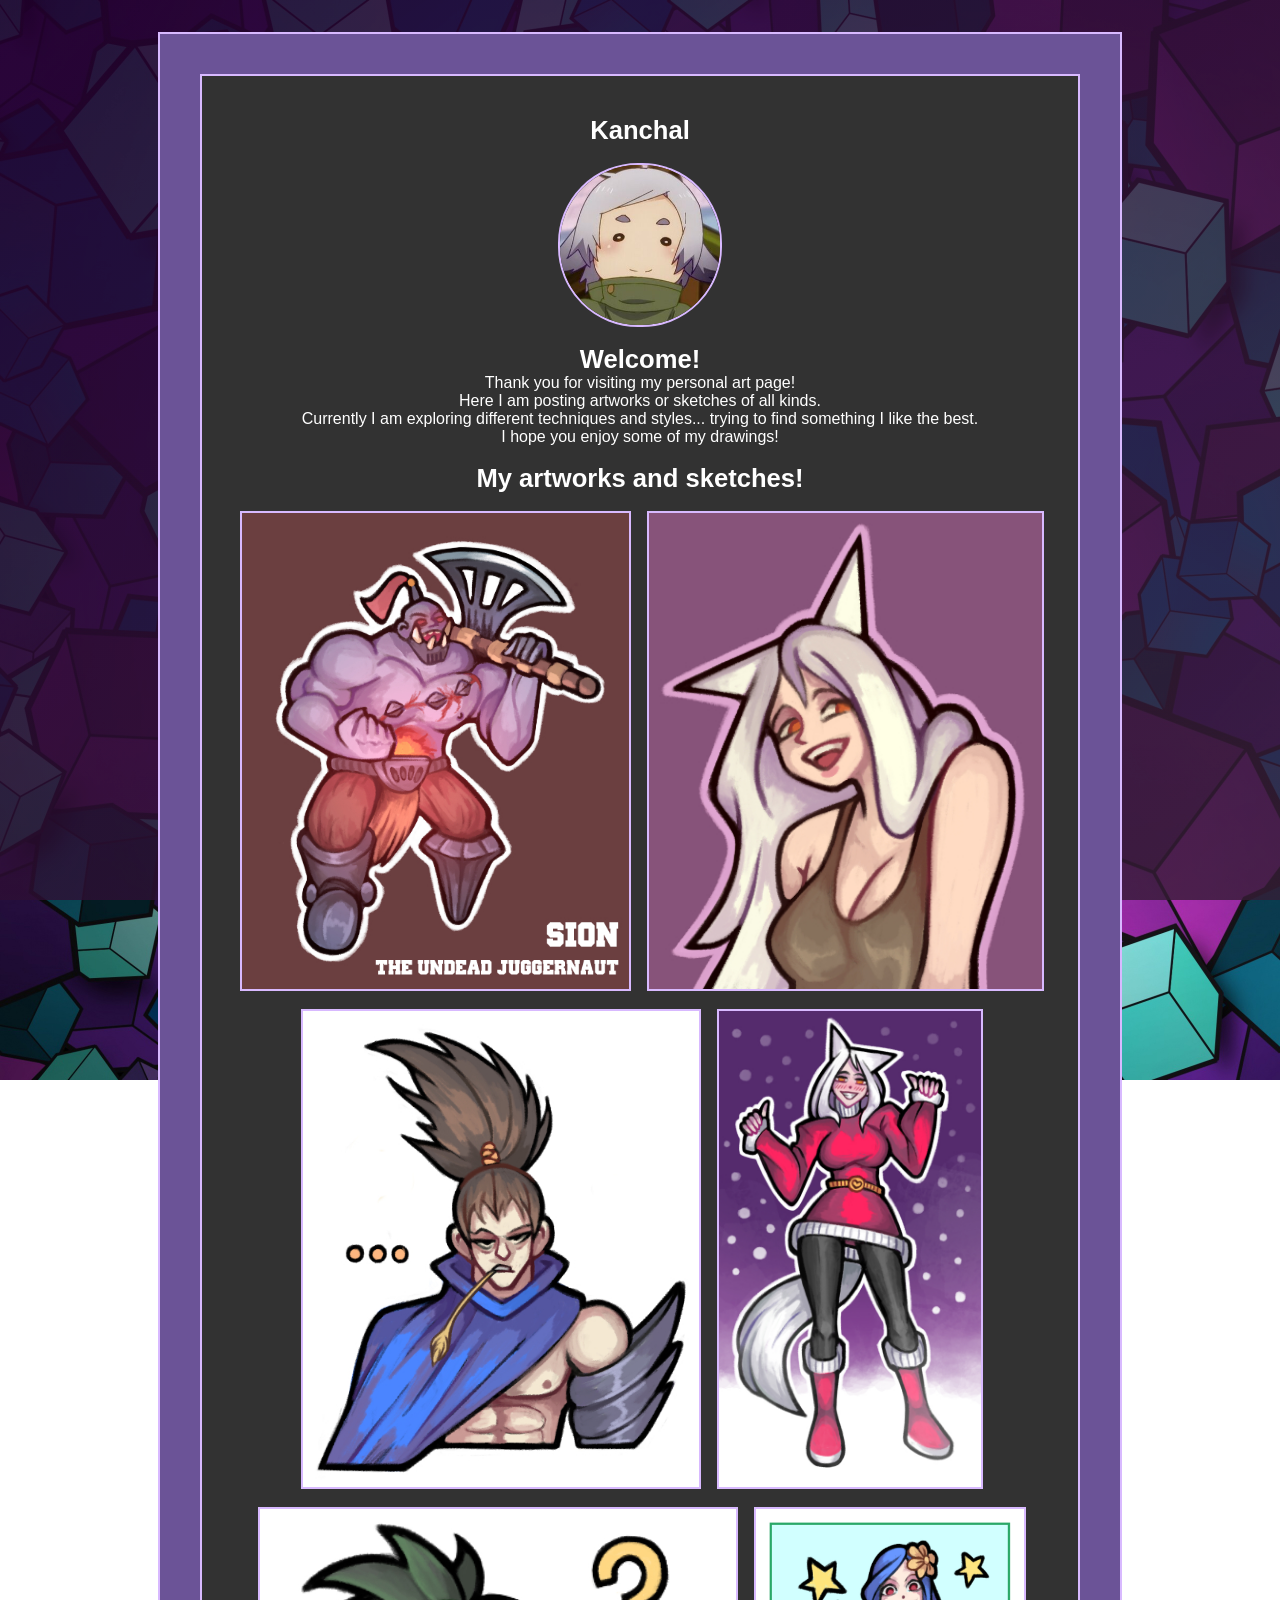
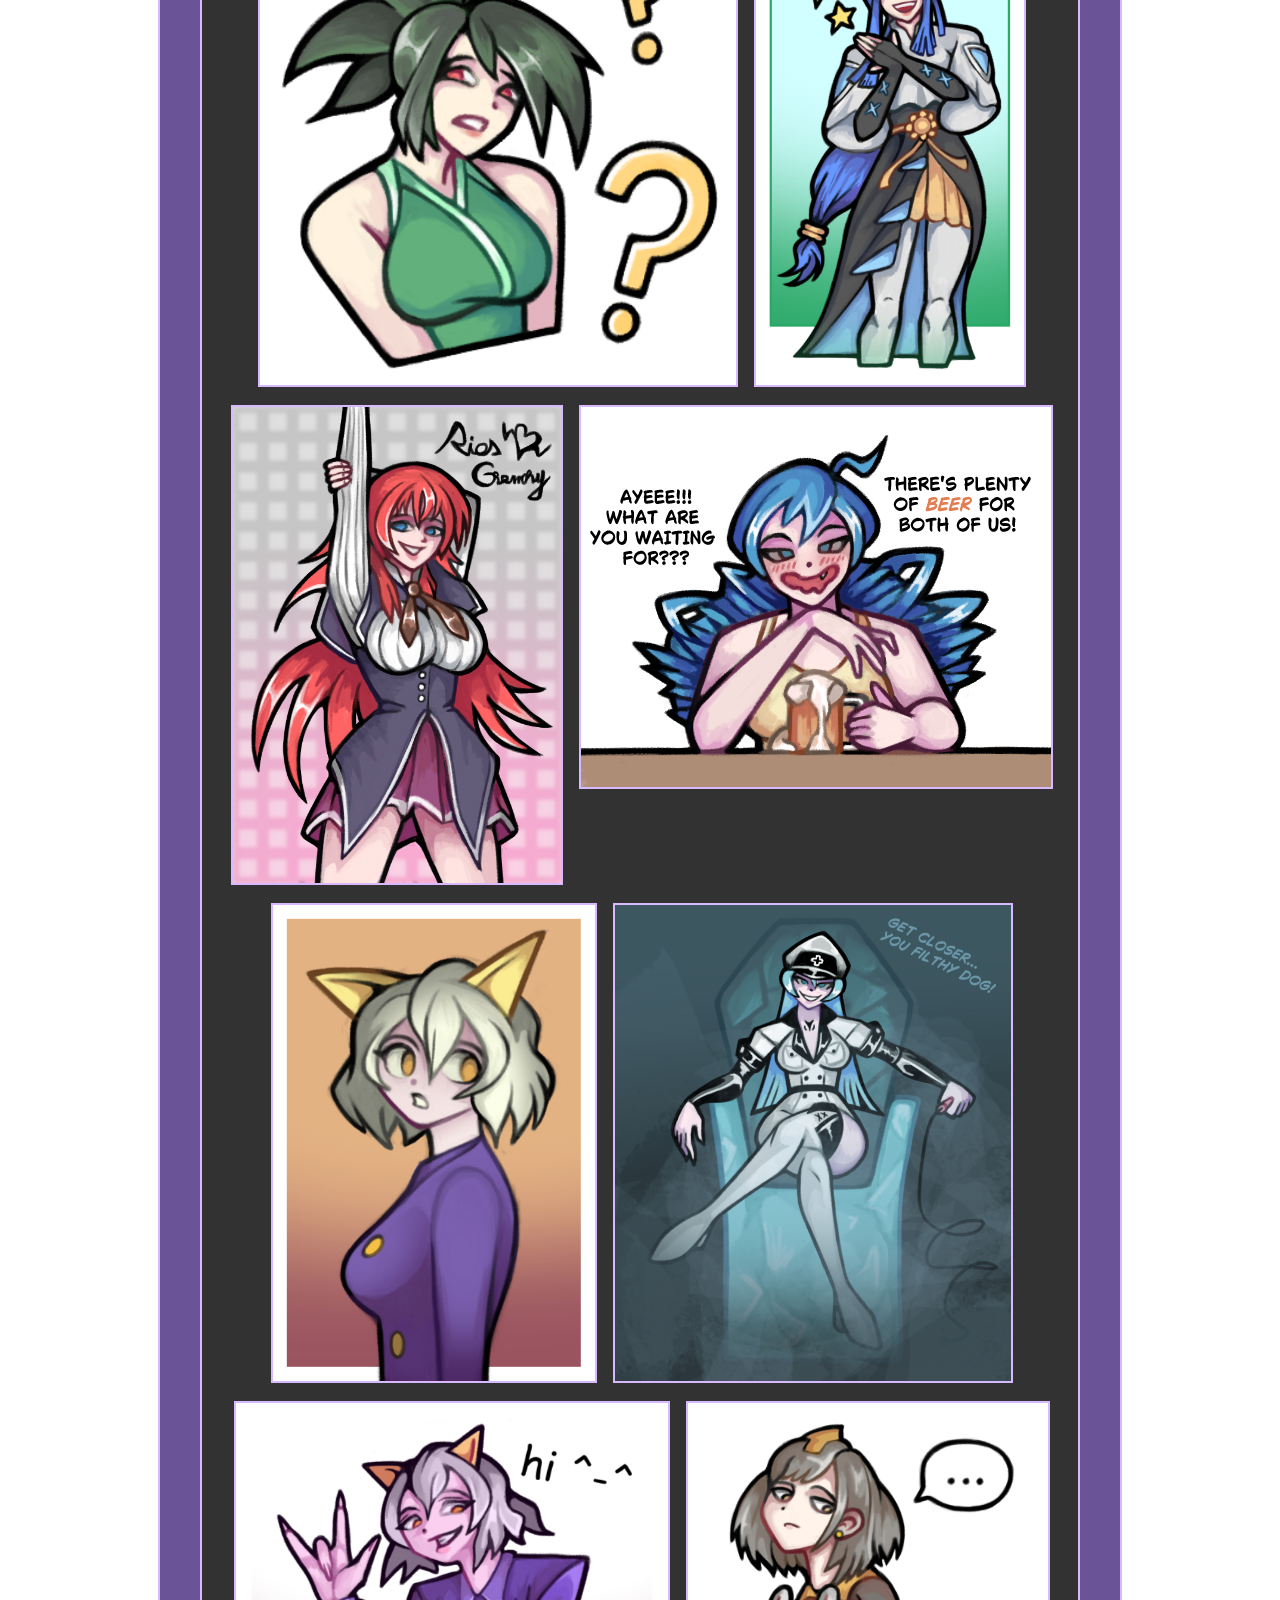
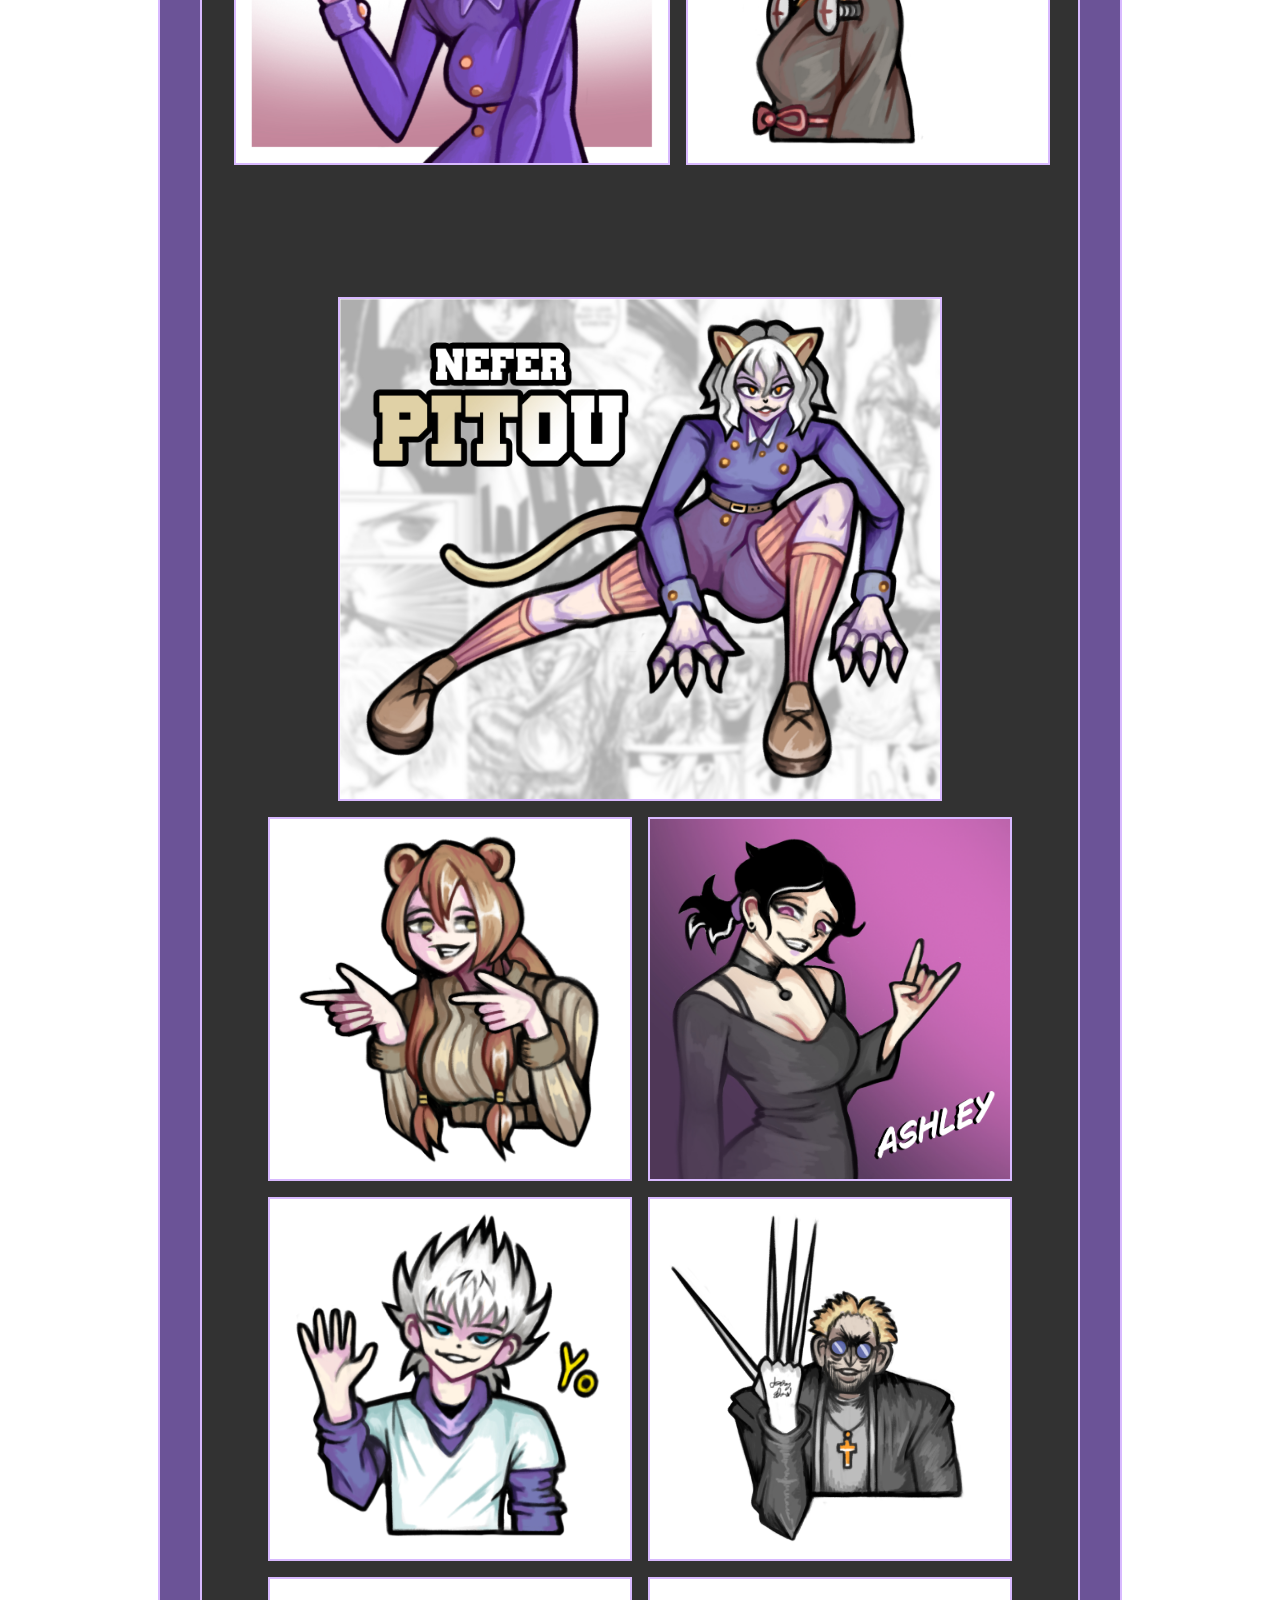
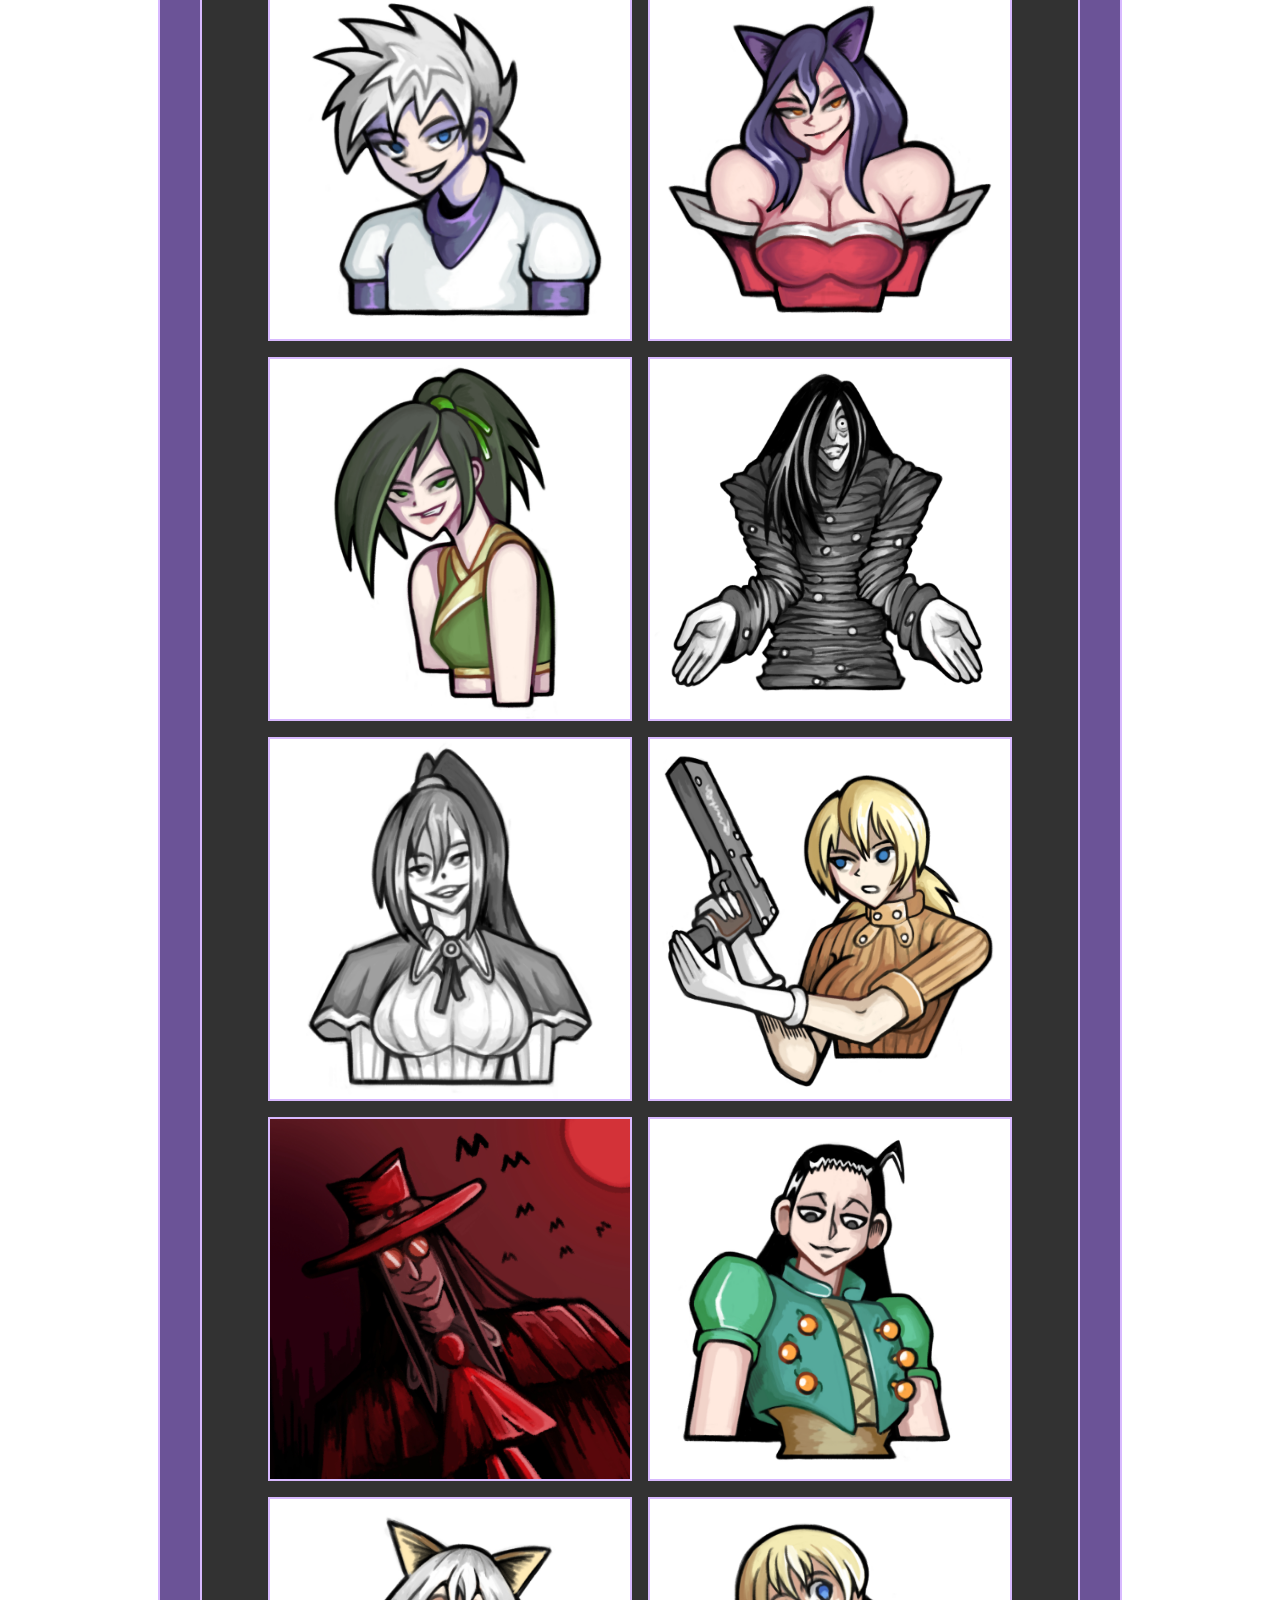
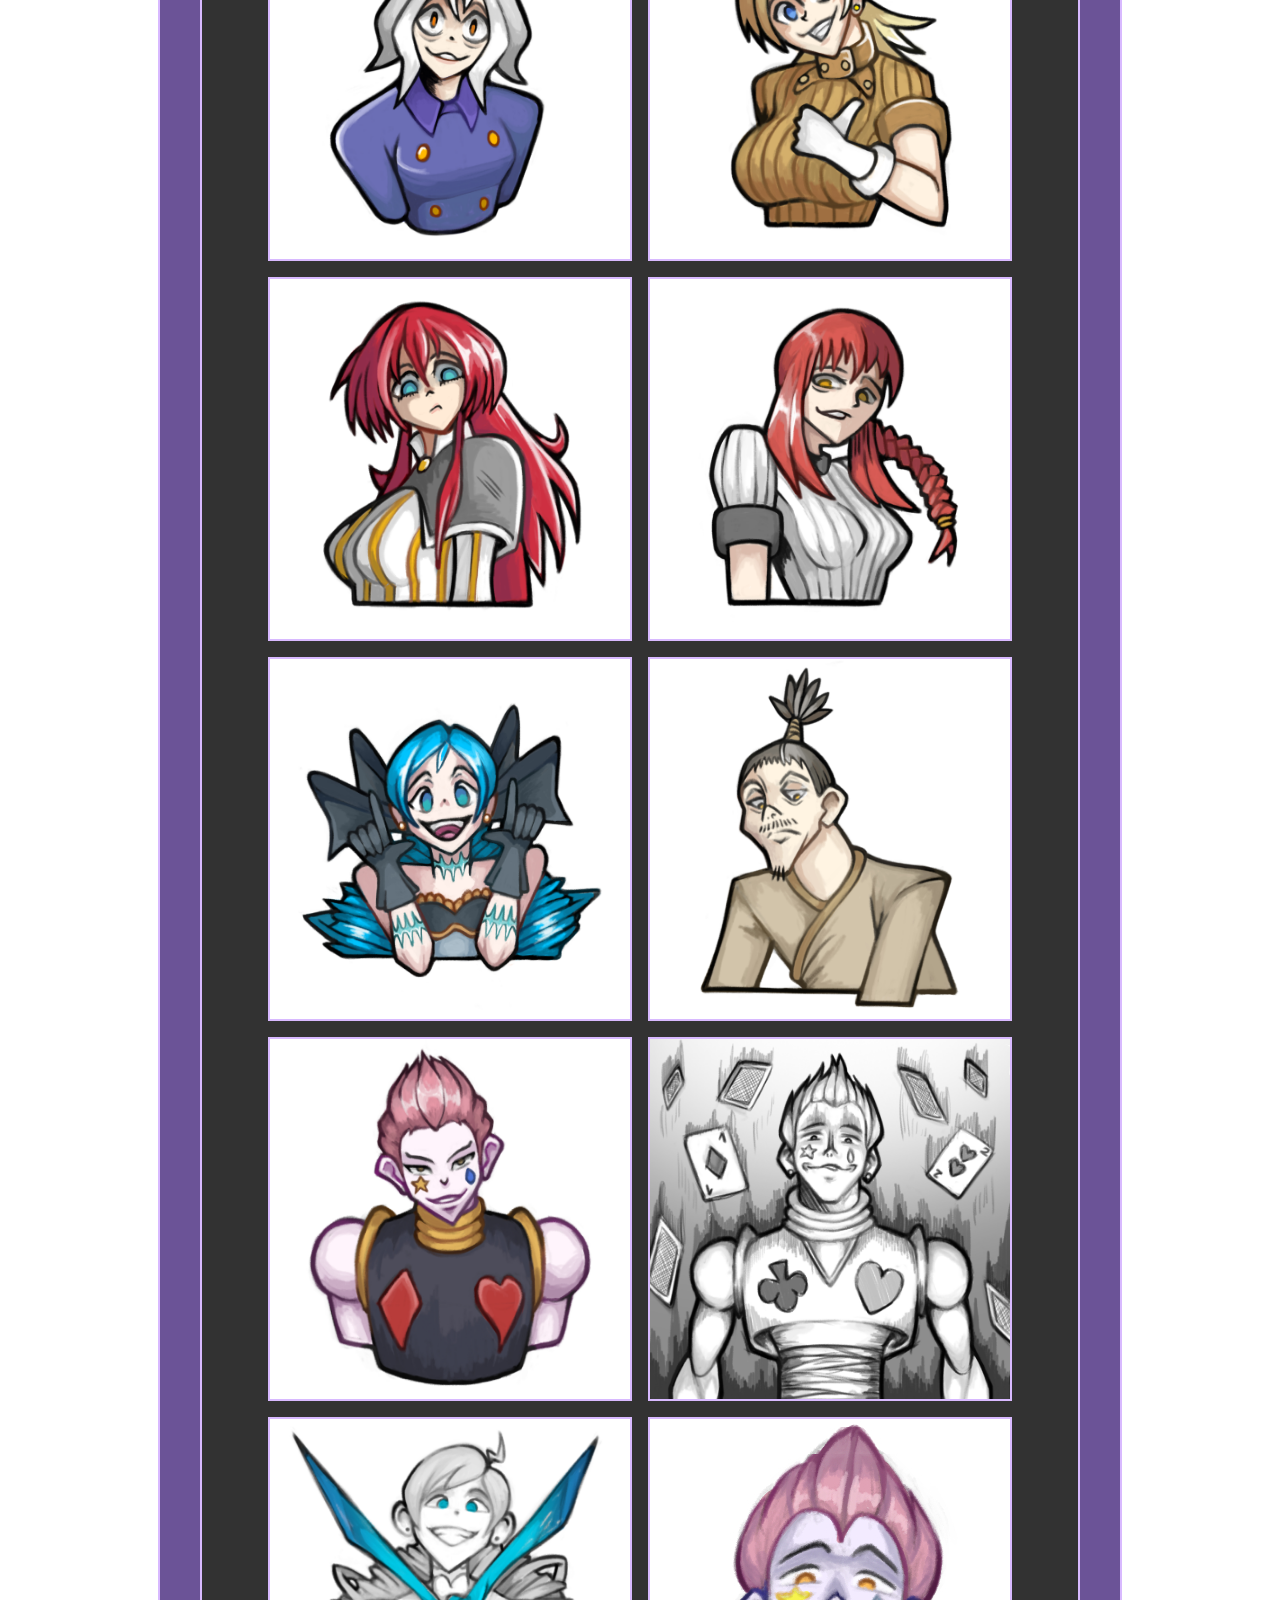
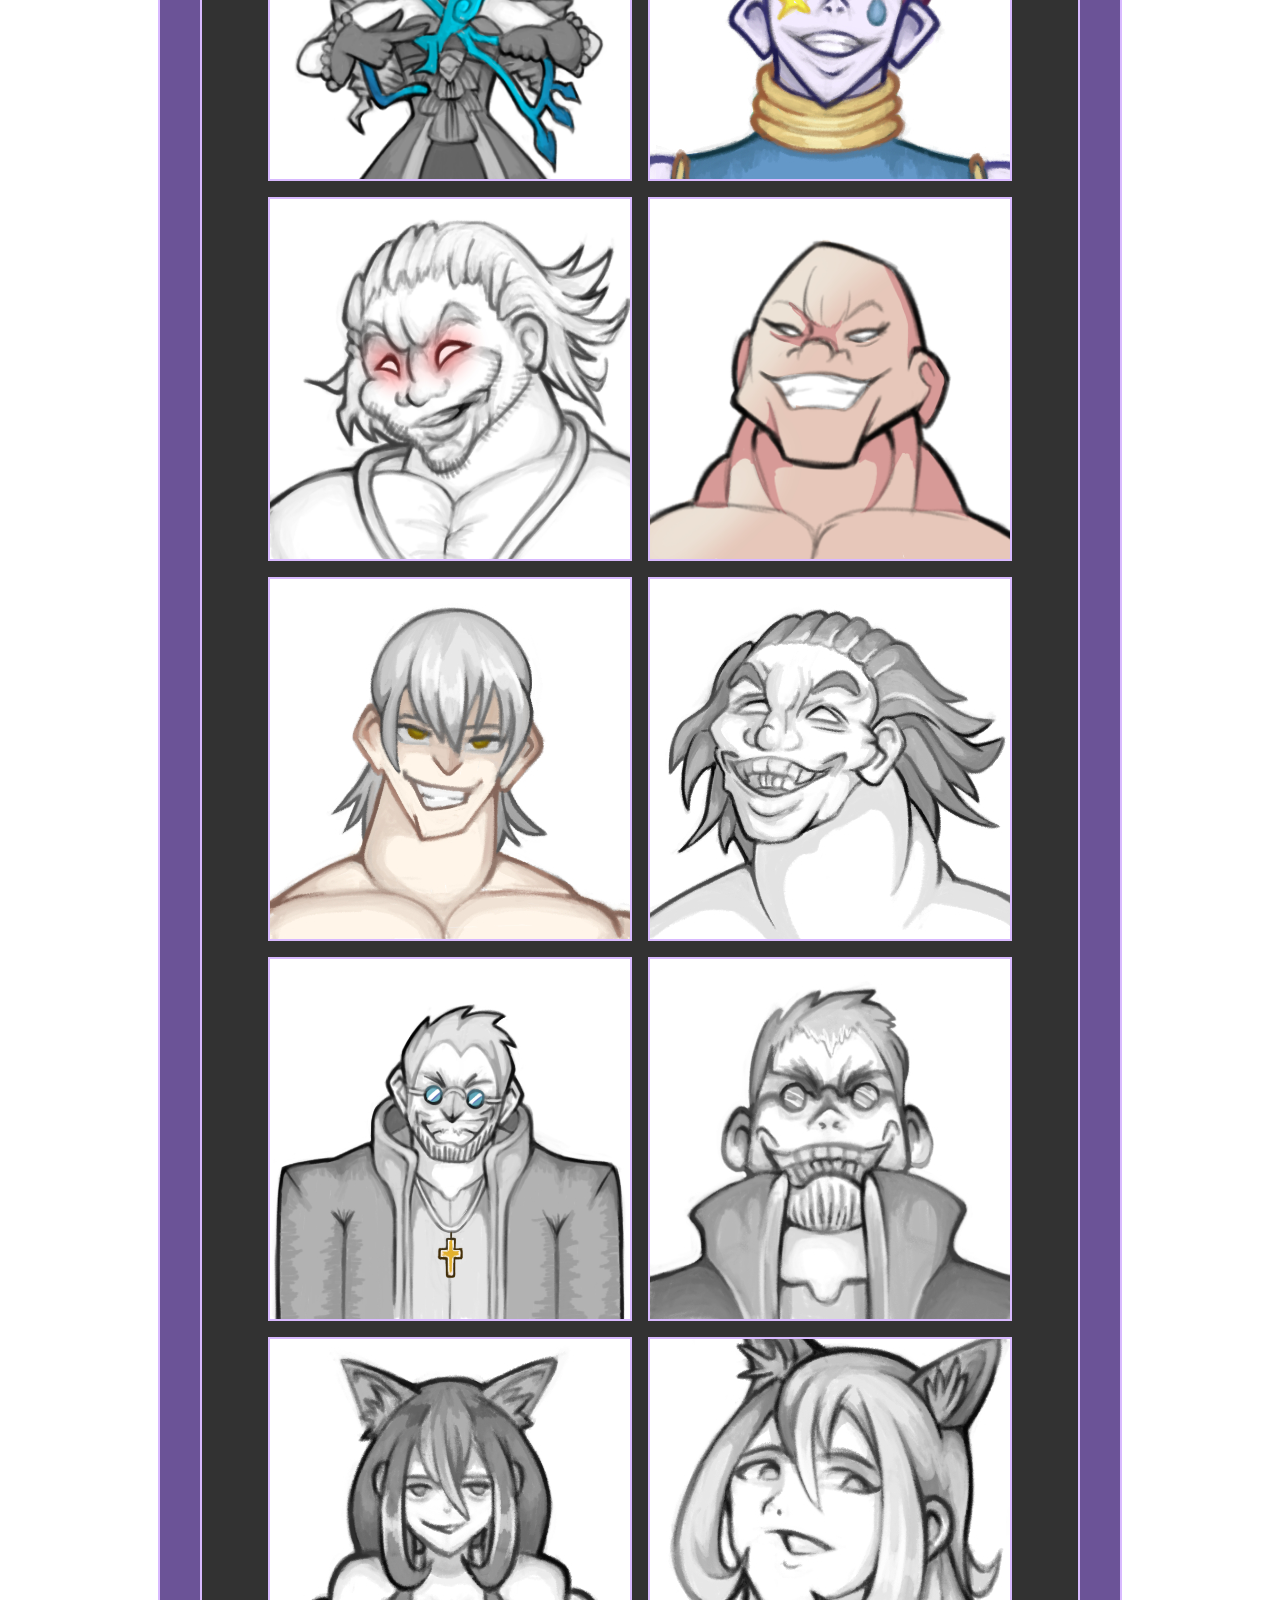
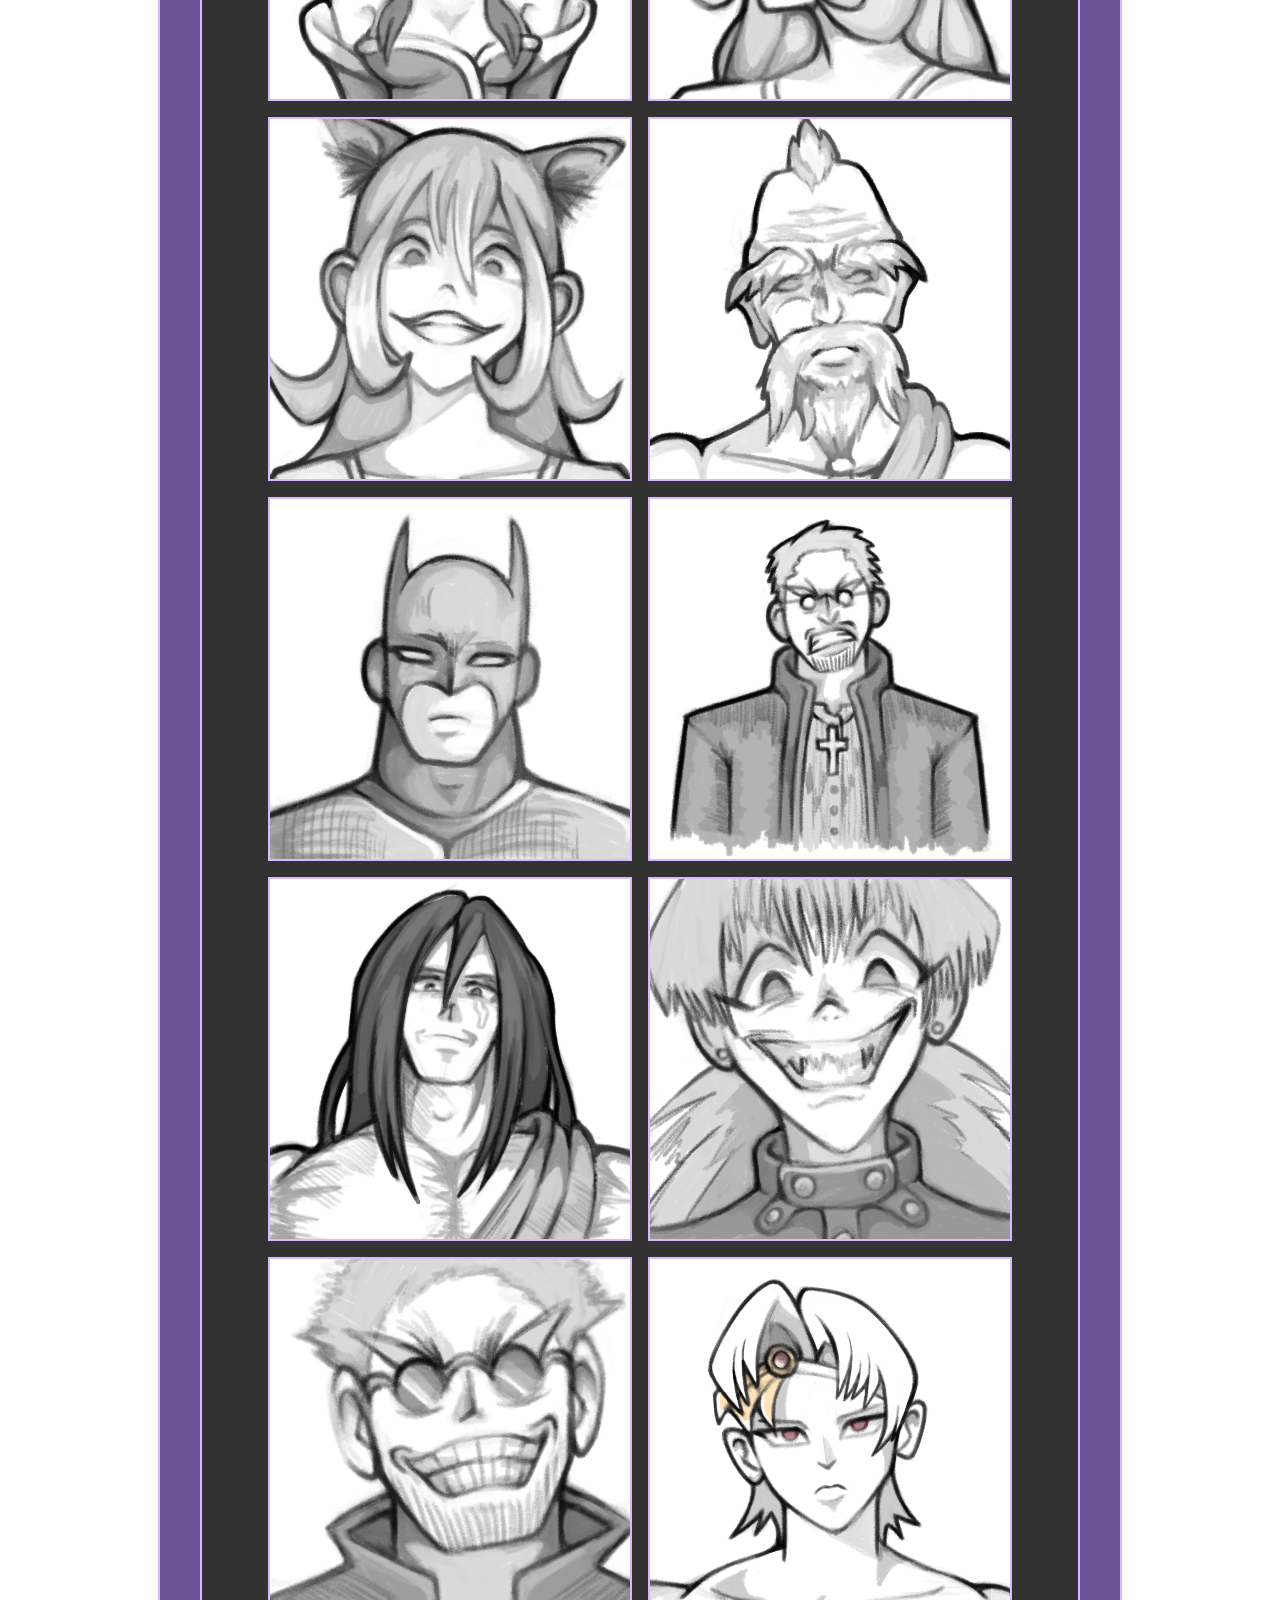
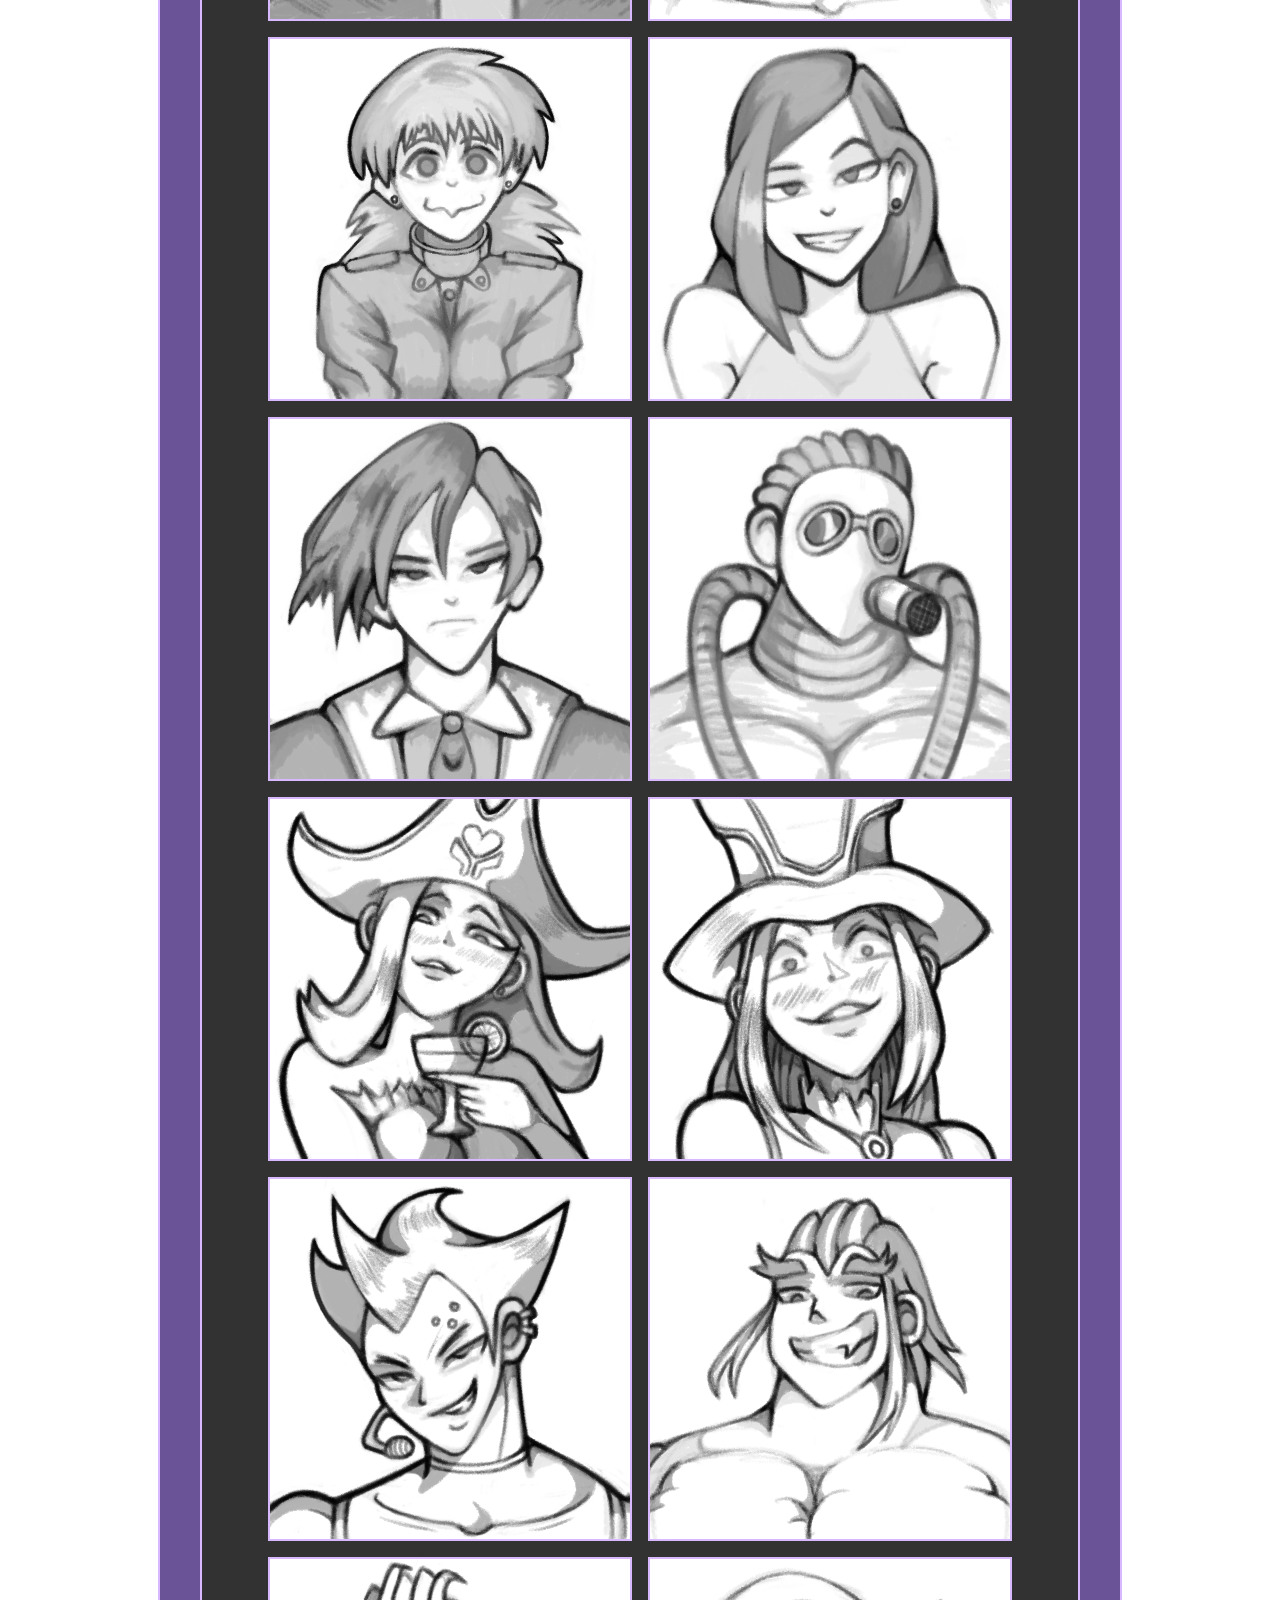
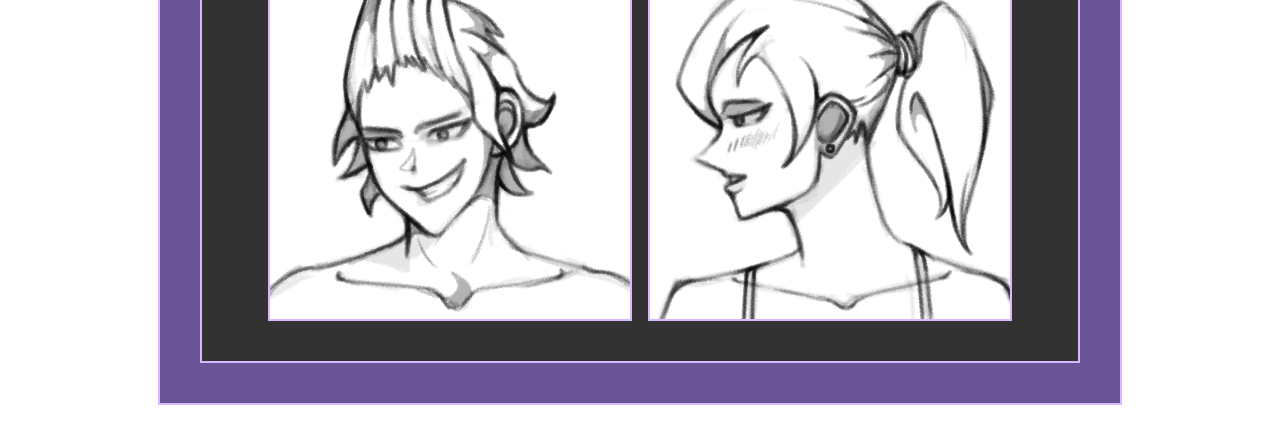
<file: index.html>
<html>
    <head>
        <link rel="stylesheet" href="style.css">
    </head>
    <body>
        <img class="bg" src="resources/bg.jpg">
        <div class="bg_darkness"></div>
        <div class="bg_gradient"></div>
        <div class="data_container">
            <div class="my_description">
                <div class="description_title">Kanchal</div>
                <br>
                <img src="resources/avatar.jpg" class="my_avatar">
                <br>
                <div class="description_title">Welcome!</div>
                <div class="description_content">Thank you for visiting my personal art page!</div>
                <div class="description_content">Here I am posting artworks or sketches of all kinds.</div>
                <div class="description_content">Currently I am exploring different techniques and styles... trying to find something I like the best.</div>
                <div class="description_content">I hope you enjoy some of my drawings!</div>
                <br>
                <div class="description_title">My artworks and sketches!</div>
                <br>
                    <div class="two_artwork_container" style="margin-left: auto; margin-right: auto; display: flex; flex-direction: row; width: 50rem; height: 30rem; gap: 1rem; justify-content: center;">
                        <img src="resources/artworks/angry_sion.jpg" class="artwork" style="width: auto; height: auto">
                        <img src="resources/artworks/new ahe.jpg" class="artwork" style="width: auto; height: auto">                    
                 
                    </div>
                    <BR>
                    <div class="two_artwork_container" style="margin-left: auto; margin-right: auto; display: flex; flex-direction: row; width: 50rem; height: 30rem; gap: 1rem; justify-content: center;">
                        <img src="resources/artworks/yasuo_sticker.jpg" class="artwork" style="width: auto; height: auto">
                        <img src="resources/artworks/winter_ahri_2.jpg" class="artwork" style="width: auto; height: auto">
                    </div>
                    <BR>
                    <div class="two_artwork_container" style="margin-left: auto; margin-right: auto; display: flex; flex-direction: row; width: 50rem; height: 30rem; gap: 1rem; justify-content: center;">
                        <img src="resources/artworks/akali_sticker_two.jpg" class="artwork" style="width: auto; height: auto">
                        <img src="resources/artworks/queen_dizzy.jpg" class="artwork" style="width: auto; height: auto">
                    </div>
                    <BR>
                    <div class="two_artwork_container" style="margin-left: auto; margin-right: auto; display: flex; flex-direction: row; width: 50rem; height: 30rem; gap: 1rem; justify-content: center;">
                        <img src="resources/artworks/rias_artwork.jpg" class="artwork" style="width: auto; height: auto">
                        <img src="resources/artworks/drunk_gwen.jpg" class="artwork" style="width: fit-content; height: fit-content">
                    </div>
                    <BR>
                    <div class="two_artwork_container" style="margin-left: auto; margin-right: auto; display: flex; flex-direction: row; width: 50rem; height: 30rem; gap: 1rem; justify-content: center;">
                        <img src="resources/artworks/pitou_side_profile_artwork.jpg" class="artwork" style="width: auto; height: auto">
                        <img src="resources/artworks/esdeath_artwork_with_text.jpg" class="artwork" style="width: auto; height: auto">
                    </div>
                    <BR>
                    <div class="two_artwork_container" style="margin-left: auto; margin-right: auto; display: flex; flex-direction: row; width: 50rem; height: 30rem; gap: 1rem; justify-content: center;">
                        <img src="resources/artworks/smiling_pitou.jpg" class="artwork" style="width: auto;">
                        <img src="resources/artworks/deliah_sticker.jpg" class="artwork">
                    </div>
                <div style="display: flex; justify-content: center; margin-top: 1rem; margin-bottom: 1rem;">
                    <img src="resources/artworks/pitou_v2.jpg" class="artwork" style = "width : 37.5rem; height: 31.25rem;">
                </div>
                <div class="my_gallery">
                    <img src="resources/artworks/rapthalia_sticker.jpg" class="artwork">
                    <img src="resources/artworks/ashley.jpg" class="artwork">
                    <img src="resources/artworks/killua_sticker_2.jpg" class="artwork">
                    <img src="resources/artworks/anderson_sticker.jpg" class="artwork">
                    <img src="resources/artworks/killua_sticker.jpg" class="artwork">
                    <img src="resources/artworks/ahri_sticker.jpg" class="artwork">
                    <img src="resources/artworks/akali_sticker.jpg" class="artwork">
                    <img src="resources/artworks/crazy_alucardo.jpg" class="artwork">
                    <img src="resources/artworks/akeno_smirk_sketch.jpg" class="artwork">
                    <img src="resources/artworks/seras_sticker_two.jpg" class="artwork">
                    <img src="resources/artworks/alucardo.jpg" class="artwork">
                    <img src="resources/artworks/illumi_sticker.jpg" class="artwork">
                    <img src="resources/artworks/pitou sticka.jpg" class="artwork">
                    <img src="resources/artworks/seras_sticker.jpg" class="artwork">
                    <img src="resources/artworks/rias_sticker.jpg" class="artwork">
                    <img src="resources/artworks/makima_sticker.jpg" class="artwork">
                    <img src="resources/artworks/gwen_sticker.jpg" class="artwork">
                    <img src="resources/artworks/nobunaga_sticker.jpg" class="artwork">
                    <img src="resources/artworks/hisoka_sticker.jpg" class="artwork">
                    <img src="resources/artworks/my_hisoka.jpg" class="artwork">
                    <img src="resources/artworks_ratio_1_to_1/gwen_with_scissors.jpg" class="artwork">
                    <img src="resources/artworks_ratio_1_to_1/excited_hisoka.jpg" class="artwork">
                    <img src="resources/artworks_ratio_1_to_1/musashi_kill_mode.jpg" class="artwork">
                    <img src="resources/artworks_ratio_1_to_1/random_guy_4.jpg" class="artwork">
                    <img src="resources/artworks_ratio_1_to_1/yuri_attempt.jpg" class="artwork">
                    <img src="resources/artworks_ratio_1_to_1/excited_yujiro.jpg" class="artwork">
                    <img src="resources/artworks_ratio_1_to_1/happy_anderson.jpg" class="artwork">
                    <img src="resources/artworks_ratio_1_to_1/too_excited_anderson.jpg" class="artwork">
                    <img src="resources/artworks_ratio_1_to_1/wtf_ahri.jpg" class="artwork">
                    <img src="resources/artworks_ratio_1_to_1/smug_gwen.jpg" class="artwork">
                    <img src="resources/artworks_ratio_1_to_1/serious_anime_boy.jpg" class="artwork">
                    <img src="resources/artworks_ratio_1_to_1/zeus.jpg" class="artwork">
                    <img src="resources/artworks_ratio_1_to_1/batman.jpg" class="artwork">
                    <img src="resources/artworks_ratio_1_to_1/angry_yappy_anderson.jpg" class="artwork">
                    <img src="resources/artworks_ratio_1_to_1/mad_thor.jpg" class="artwork">
                    <img src="resources/artworks_ratio_1_to_1/crazy_seras_smile.jpg" class="artwork">
                    <img src="resources/artworks_ratio_1_to_1/anderson_smiles.jpg" class="artwork">
                    <img src="resources/artworks_ratio_1_to_1/some_dude_4.jpg" class="artwork">
                    <img src="resources/artworks_ratio_1_to_1/confused_seras.jpg" class="artwork">
                    <img src="resources/artworks_ratio_1_to_1/gwen_ben_ten.jpg" class="artwork">
                    <img src="resources/artworks_ratio_1_to_1/alucard_attempt.jpg" class="artwork">
                    <img src="resources/artworks_ratio_1_to_1/gas_mask_guy.jpg" class="artwork">
                    <img src="resources/artworks_ratio_1_to_1/miss_fortune_wine.jpg" class="artwork">
                    <img src="resources/artworks_ratio_1_to_1/crazy_caitlyn.jpg" class="artwork">
                    <img src="resources/artworks_ratio_1_to_1/some_dude_3.jpg" class="artwork">
                    <img src="resources/artworks_ratio_1_to_1/some_dude_2.jpg" class="artwork">
                    <img src="resources/artworks_ratio_1_to_1/some_dude_1.jpg" class="artwork">
                    <img src="resources/artworks_ratio_1_to_1/profile_portrait_girl.jpg" class="artwork">
                </div>
            </div>
        </div>
    </body>
</html>
</file>
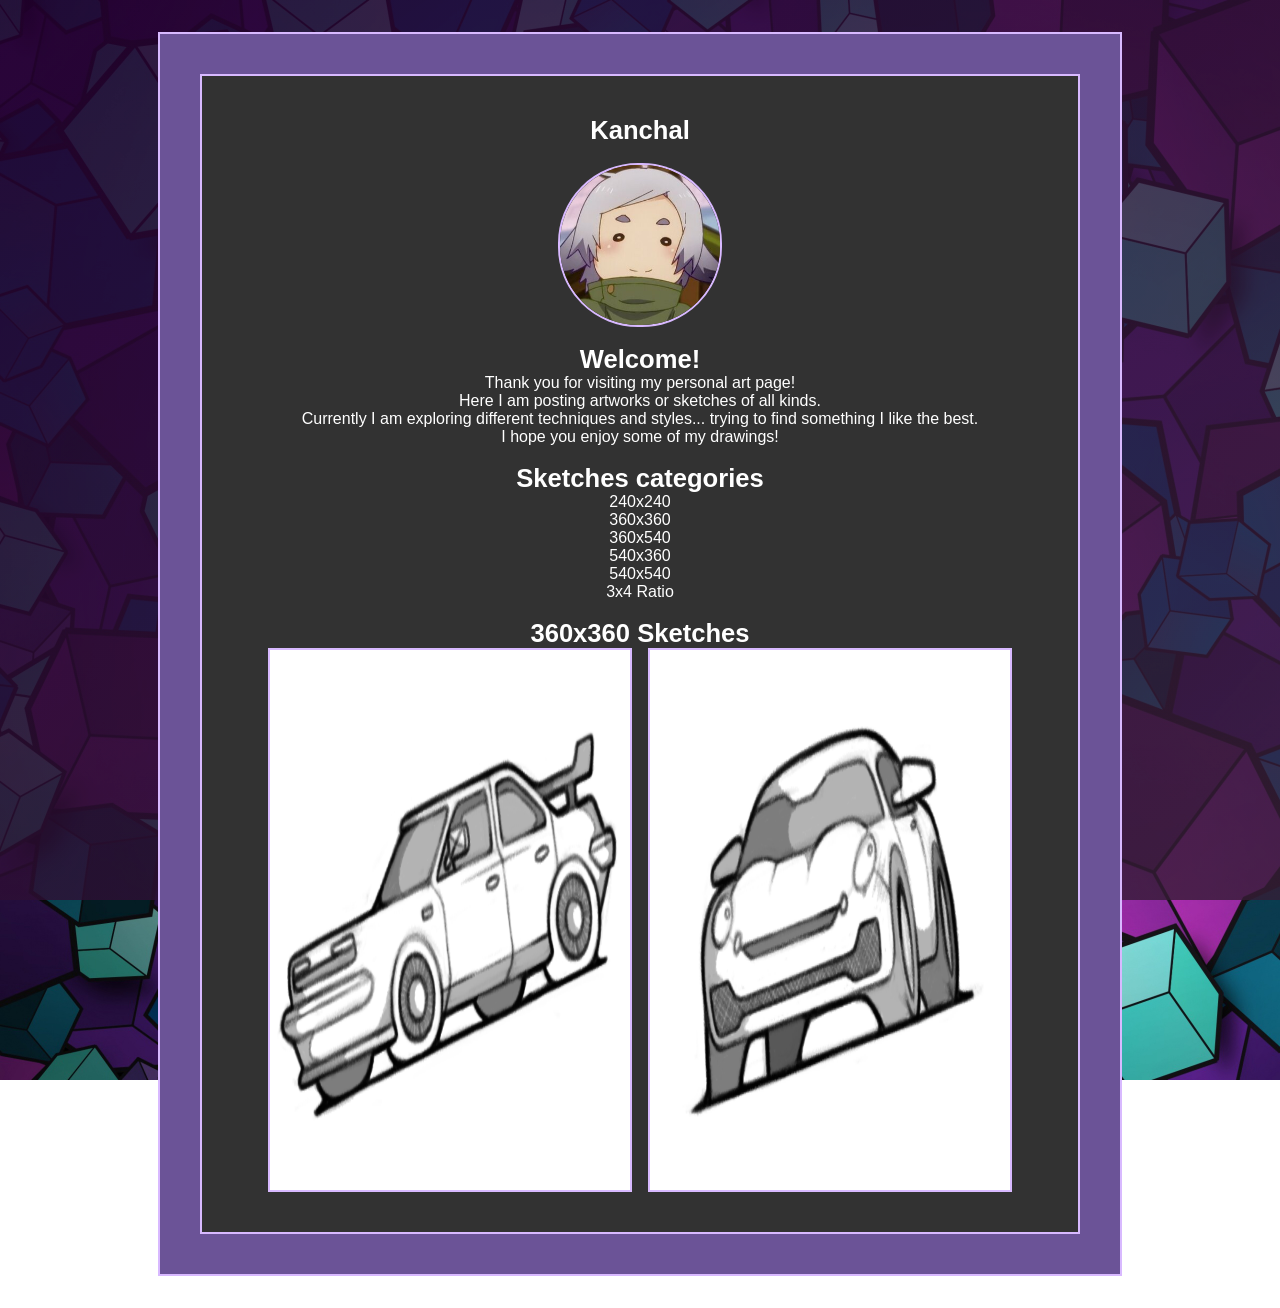
<file: car_sketches.html>
<html>
    <head>
        <link rel="stylesheet" href="style.css">
    </head>
    <body>
        <img class="bg" src="resources/bg.jpg">
        <div class="bg_darkness"></div>
        <div class="bg_gradient"></div>
        <div class="data_container">
            <div class="my_description">
                <div class="description_title">Kanchal</div>
                <br>
                <img src="resources/avatar.jpg" class="my_avatar">
                <br>
                <div class="description_title">Welcome!</div>
                <div class="description_content">Thank you for visiting my personal art page!</div>
                <div class="description_content">Here I am posting artworks or sketches of all kinds.</div>
                <div class="description_content">Currently I am exploring different techniques and styles... trying to find something I like the best.</div>
                <div class="description_content">I hope you enjoy some of my drawings!</div>
                <br>
                <div class="description_title">Sketches categories</div>
                <a href="page_artworks_240x240.html"><div class="description_content">240x240</div></a>
                <a href="index.html"><div class="description_content">360x360</div></a>
                <a href="page_artworks_360x540.html"><div class="description_content">360x540</div></a>
                <a href="car_sketches.html"><div class="description_content">540x360</div></a>
                <a href="page_artworks_540x540.html"><div class="description_content">540x540</div></a>
                <a href="page_artworks_3x4ratio copy.html"><div class="description_content">3x4 Ratio</div></a>
                <br>
                <div class="description_title">360x360 Sketches</div>
                <div class="my_gallery for_two">
                    <img src="resources/artworks_in_540x360/10.png" class="artwork v2">
                    <img src="resources/artworks_in_540x360/11.png" class="artwork v2">
                </div>
            </div>
        </div>
    </body>
</html>
</file>
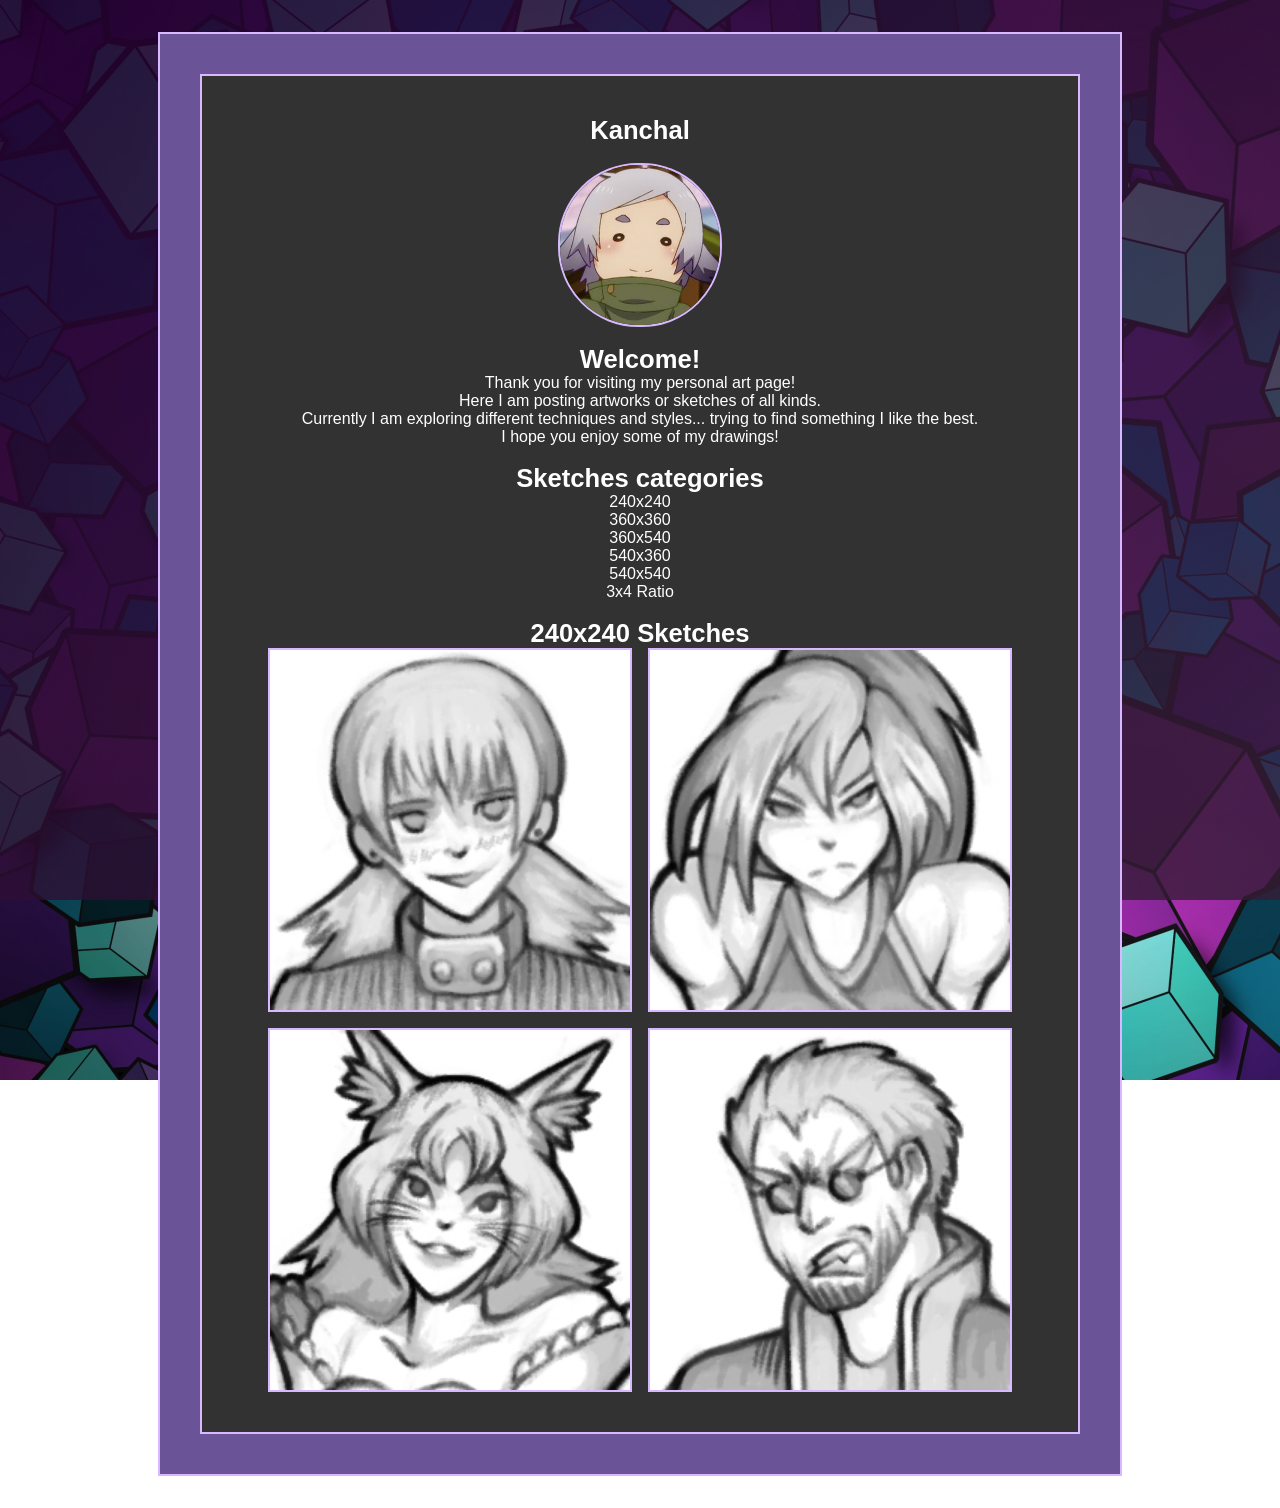
<file: page_artworks_240x240.html>
<html>
    <head>
        <link rel="stylesheet" href="style.css">
    </head>
    <body>
        <img class="bg" src="resources/bg.jpg">
        <div class="bg_darkness"></div>
        <div class="bg_gradient"></div>
        <div class="data_container">
            <div class="my_description">
                <div class="description_title">Kanchal</div>
                <br>
                <img src="resources/avatar.jpg" class="my_avatar">
                <br>
                <div class="description_title">Welcome!</div>
                <div class="description_content">Thank you for visiting my personal art page!</div>
                <div class="description_content">Here I am posting artworks or sketches of all kinds.</div>
                <div class="description_content">Currently I am exploring different techniques and styles... trying to find something I like the best.</div>
                <div class="description_content">I hope you enjoy some of my drawings!</div>
                <br>
                <div class="description_title">Sketches categories</div>
                <a href="page_artworks_240x240.html"><div class="description_content">240x240</div></a>
                <a href="index.html"><div class="description_content">360x360</div></a>
                <a href="page_artworks_360x540.html"><div class="description_content">360x540</div></a>
                <a href="car_sketches.html"><div class="description_content">540x360</div></a>
                <a href="page_artworks_540x540.html"><div class="description_content">540x540</div></a>
                <a href="page_artworks_3x4ratio copy.html"><div class="description_content">3x4 Ratio</div></a>
                <br>
                <div class="description_title">240x240 Sketches</div>
                <div class="my_gallery">
                    <img src="resources/artworks_in_240x240/4.jpg" class="artwork size_240x240">
                    <img src="resources/artworks_in_240x240/3.jpg" class="artwork size_240x240">
                    <img src="resources/artworks_in_240x240/2.jpg" class="artwork size_240x240">
                    <img src="resources/artworks_in_240x240/1.jpg" class="artwork size_240x240">
            </div>
        </div>
    </body>
</html>
</file>
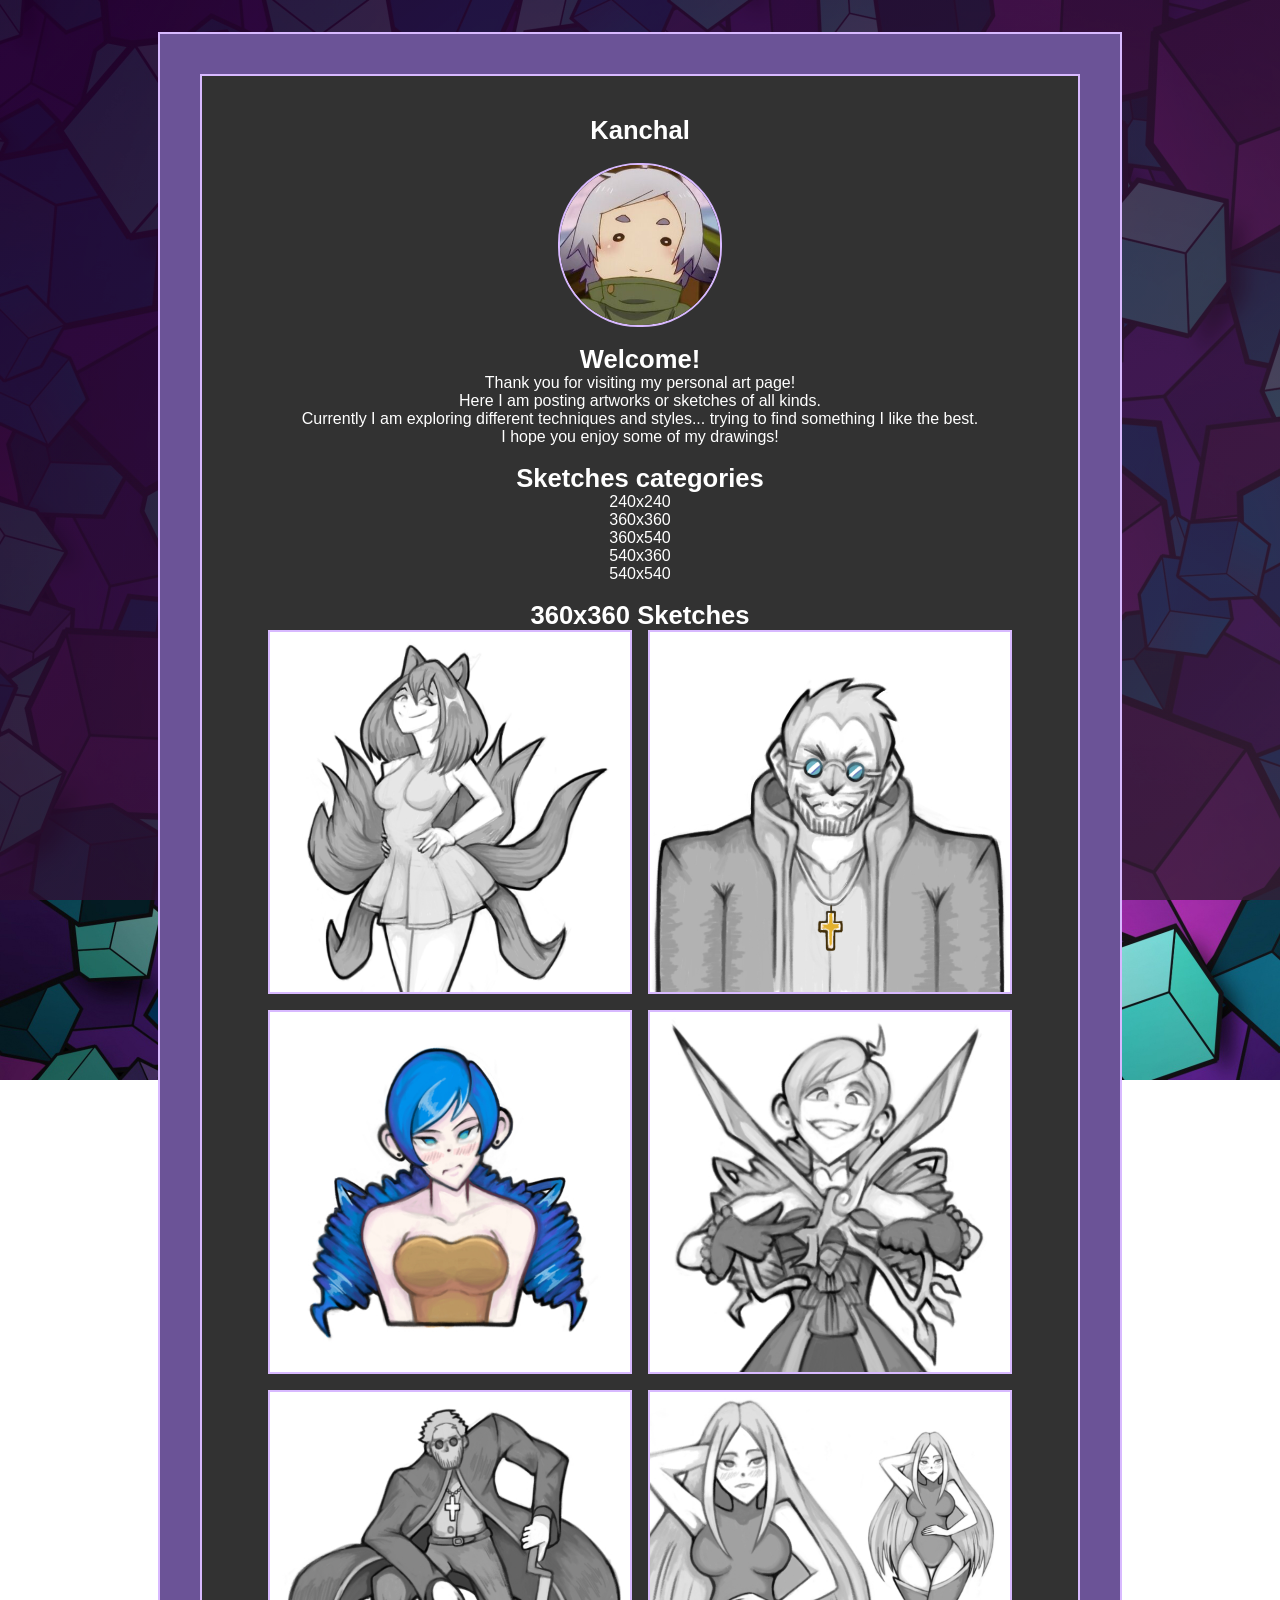
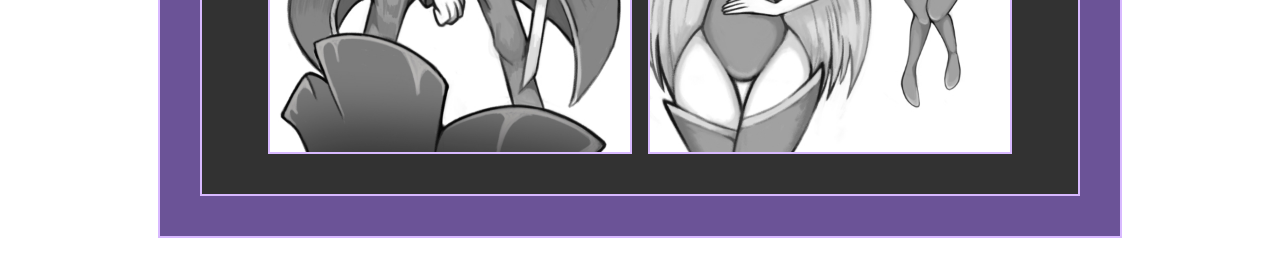
<file: page_artworks_540x540.html>
<html>
    <head>
        <link rel="stylesheet" href="style.css">
    </head>
    <body>
        <img class="bg" src="resources/bg.jpg">
        <div class="bg_darkness"></div>
        <div class="bg_gradient"></div>
        <div class="data_container">
            <div class="my_description">
                <div class="description_title">Kanchal</div>
                <br>
                <img src="resources/avatar.jpg" class="my_avatar">
                <br>
                <div class="description_title">Welcome!</div>
                <div class="description_content">Thank you for visiting my personal art page!</div>
                <div class="description_content">Here I am posting artworks or sketches of all kinds.</div>
                <div class="description_content">Currently I am exploring different techniques and styles... trying to find something I like the best.</div>
                <div class="description_content">I hope you enjoy some of my drawings!</div>
                <br>
                <div class="description_title">Sketches categories</div>
                <a href="page_artworks_240x240.html"><div class="description_content">240x240</div></a>
                <a href="index.html"><div class="description_content">360x360</div></a>
                <a href="page_artworks_360x540.html"><div class="description_content">360x540</div></a>
                <a href="car_sketches.html"><div class="description_content">540x360</div></a>
                <a href="page_artworks_540x540.html"><div class="description_content">540x540</div></a>
                <br>
                <div class="description_title">360x360 Sketches</div>
                <div class="my_gallery for_two">
                    <img src="resources/artworks_in_540x540/6.jpg" class="artwork size_540x540">
                    <img src="resources/artworks_in_540x540/5.jpg" class="artwork size_540x540">
                    <img src="resources/artworks_in_540x540/3.jpg" class="artwork size_540x540">
                    <img src="resources/artworks_in_540x540/4.jpg" class="artwork size_540x540">
                    <img src="resources/artworks_in_540x540/2.jpg" class="artwork size_540x540">
                    <img src="resources/artworks_in_540x540/1.jpg" class="artwork size_540x540">
                </div>
            </div>
        </div>
    </body>
</html>
</file>
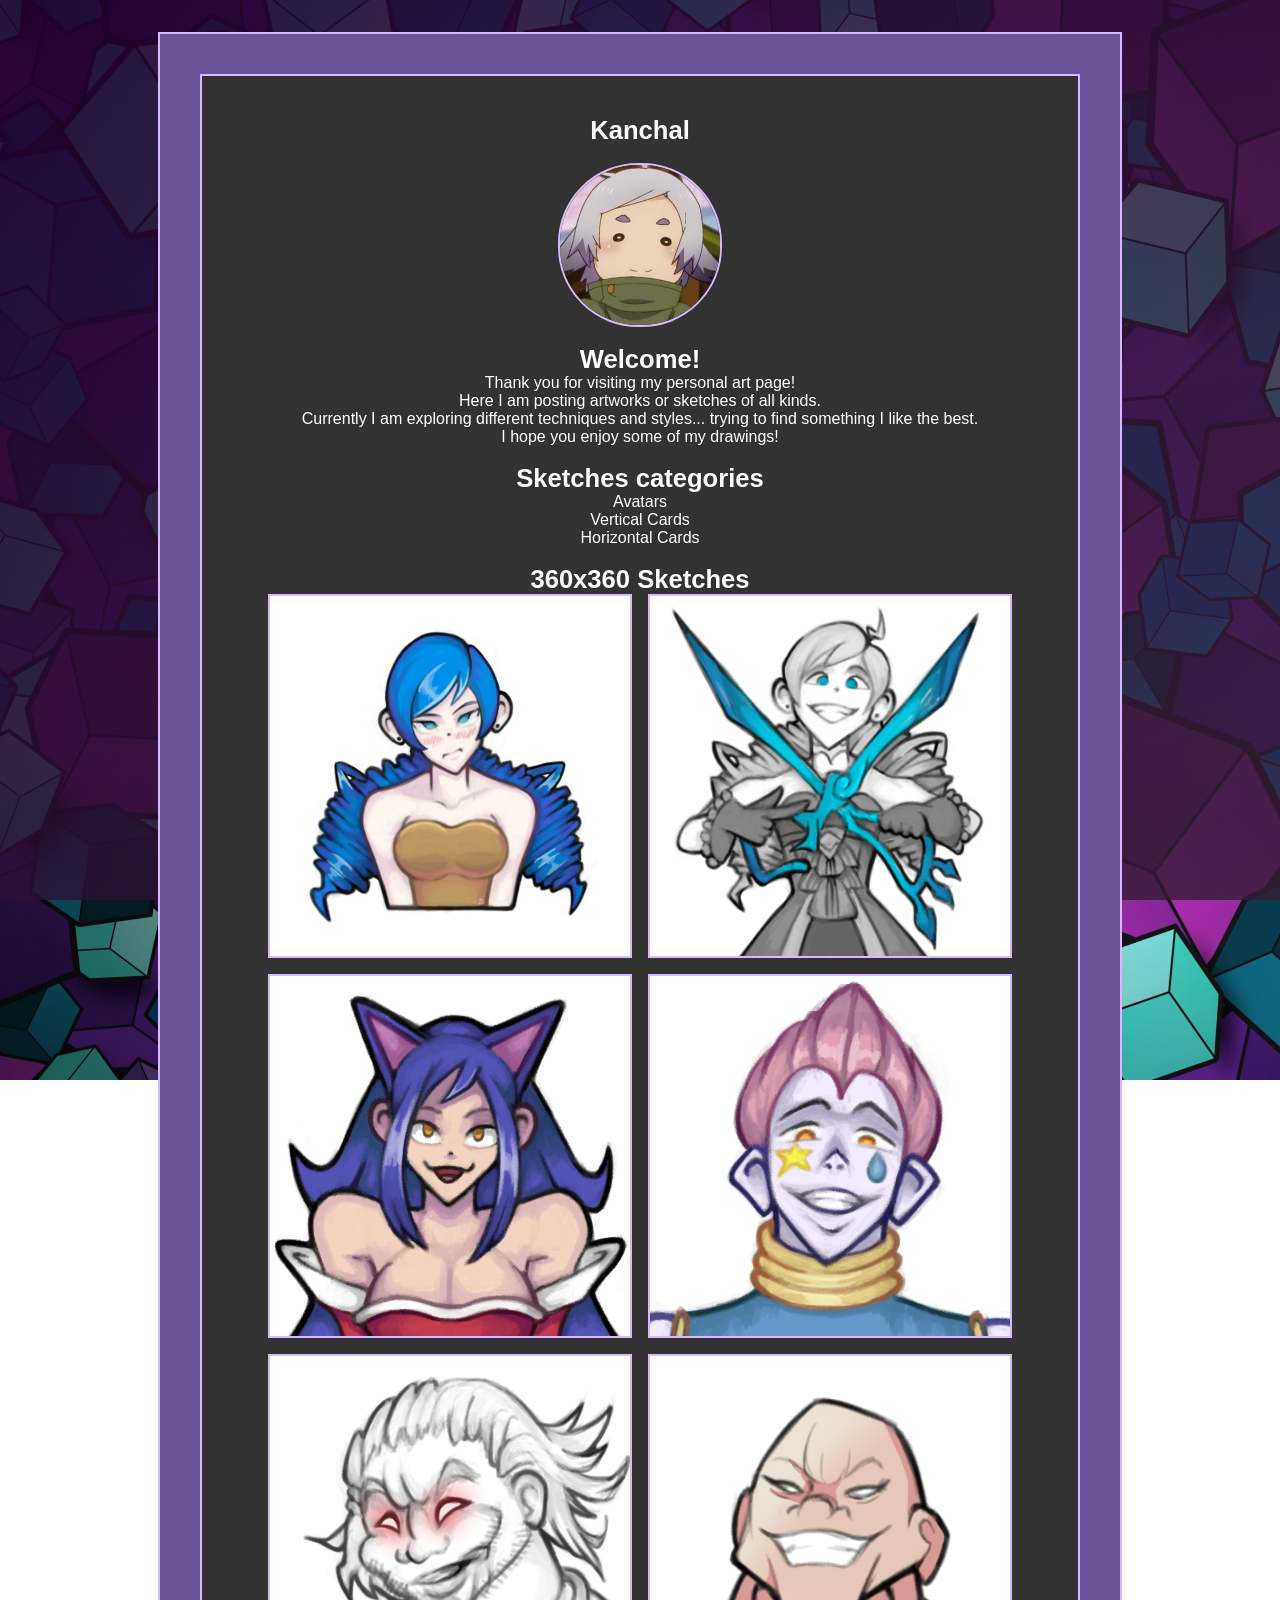
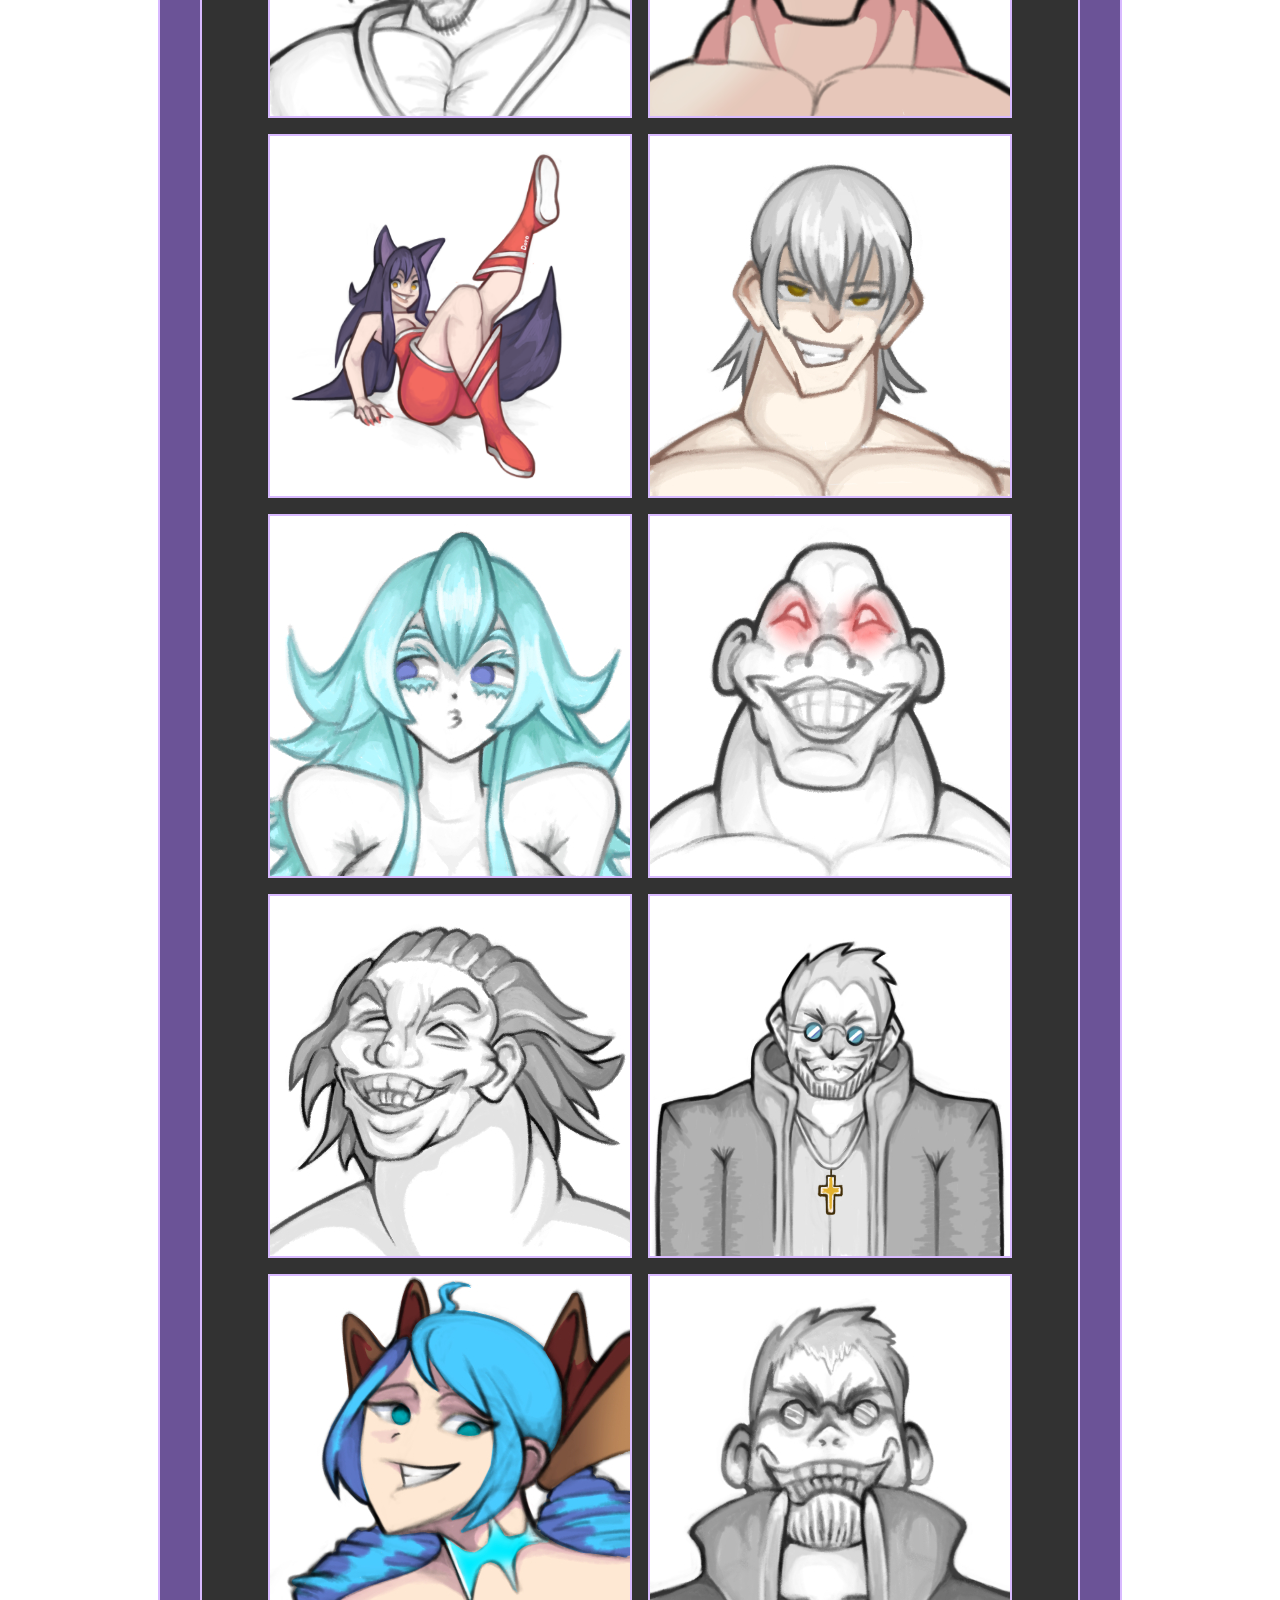
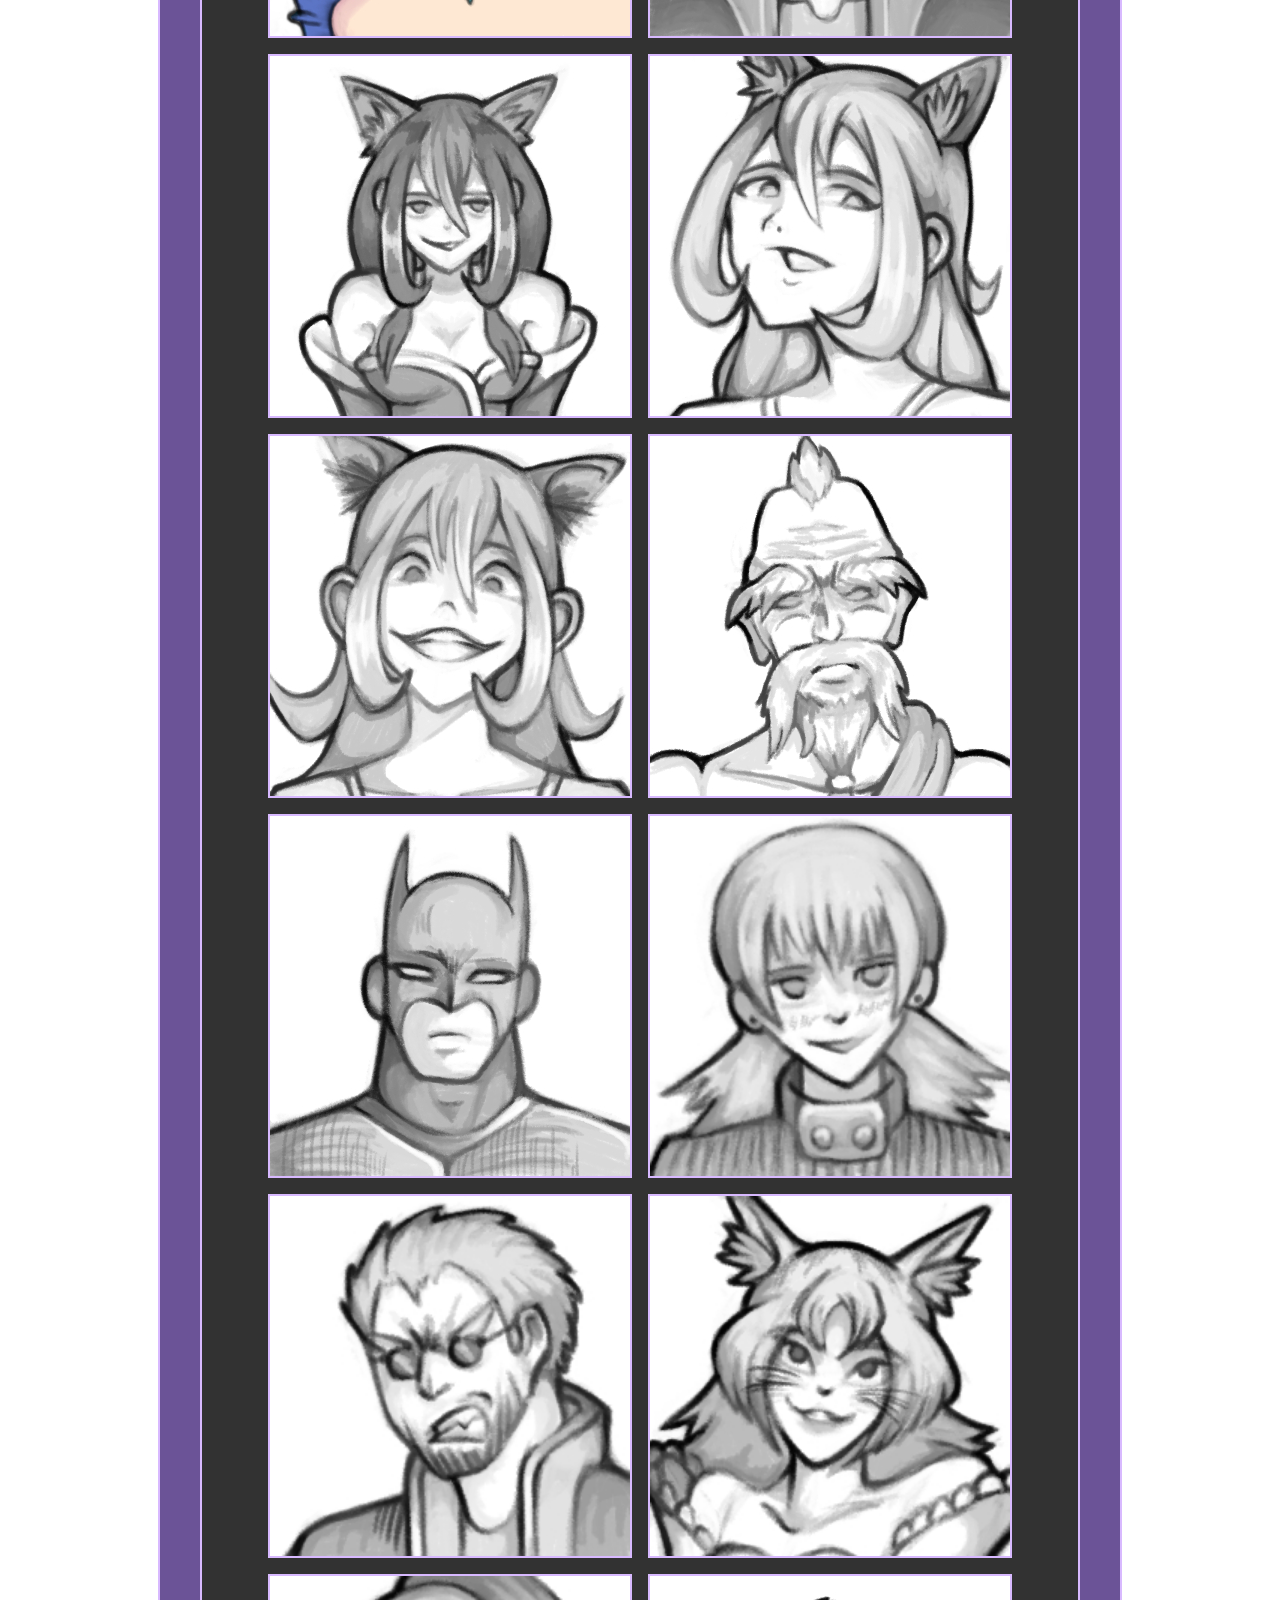
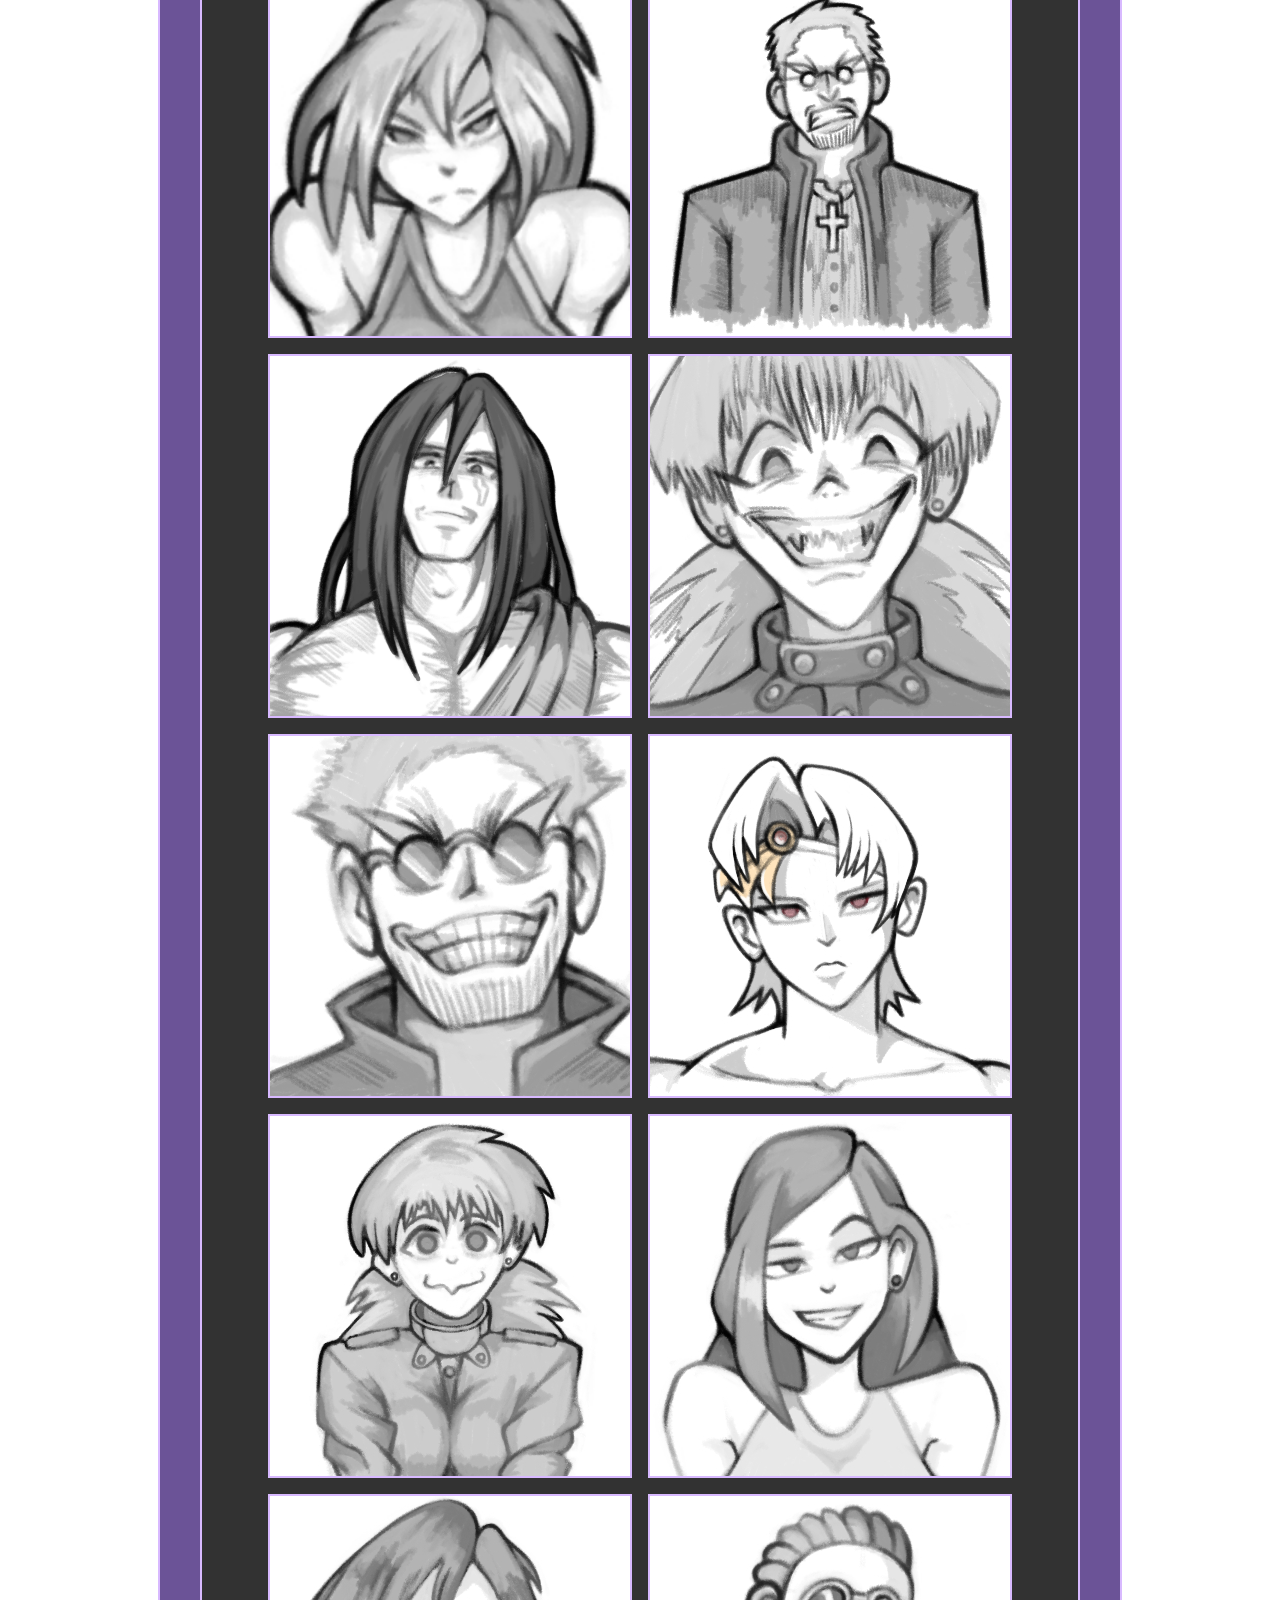
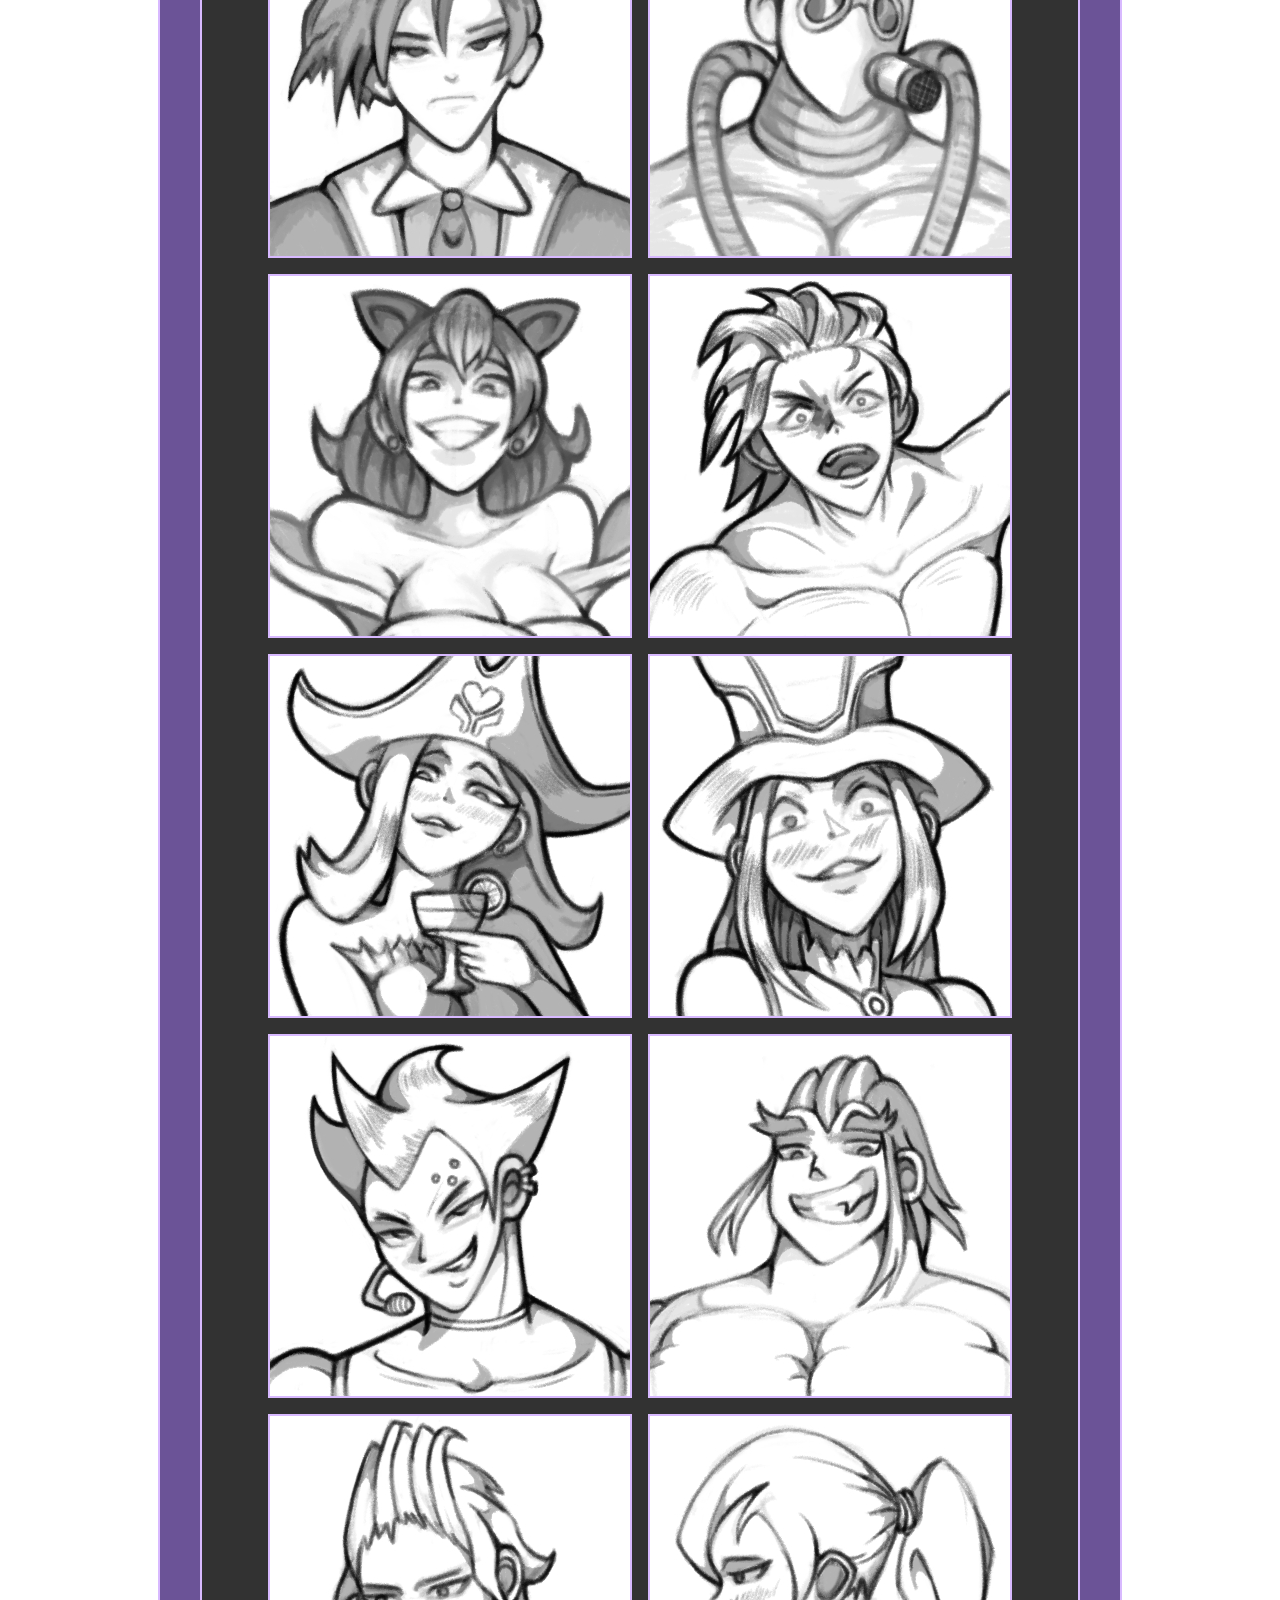
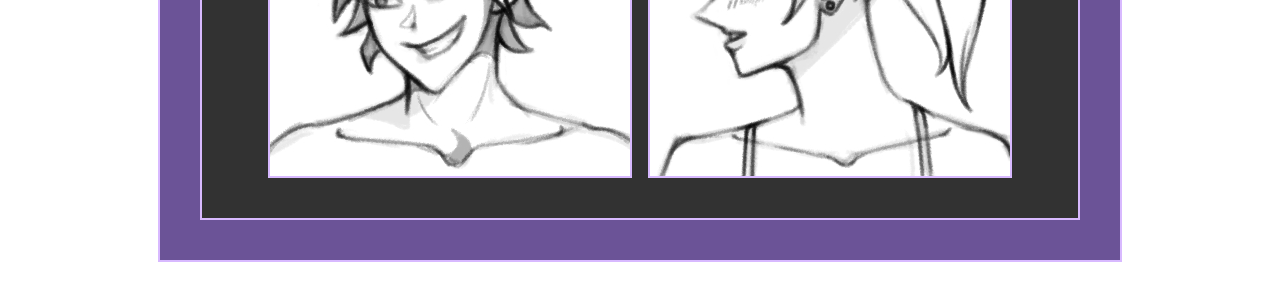
<file: page_artworks_avatars.html>
<html>
    <head>
        <link rel="stylesheet" href="style.css">
    </head>
    <body>
        <img class="bg" src="resources/bg.jpg">
        <div class="bg_darkness"></div>
        <div class="bg_gradient"></div>
        <div class="data_container">
            <div class="my_description">
                <div class="description_title">Kanchal</div>
                <br>
                <img src="resources/avatar.jpg" class="my_avatar">
                <br>
                <div class="description_title">Welcome!</div>
                <div class="description_content">Thank you for visiting my personal art page!</div>
                <div class="description_content">Here I am posting artworks or sketches of all kinds.</div>
                <div class="description_content">Currently I am exploring different techniques and styles... trying to find something I like the best.</div>
                <div class="description_content">I hope you enjoy some of my drawings!</div>
                <br>
                <div class="description_title">Sketches categories</div>
                <a href="page_artworks_avatars.html"><div class="description_content">Avatars</div></a>
                <a href="page_artworks_vertical_cards.html"><div class="description_content">Vertical Cards</div></a>
                <a href="page_artworks_horizontal_cards.html"><div class="description_content">Horizontal Cards</div></a>
                <br>
                <div class="description_title">360x360 Sketches</div>
                <div class="my_gallery">
                    <img src="resources/artworks_ratio_1_to_1/gwen_sticker_painting.jpg" class="artwork">
                    <img src="resources/artworks_ratio_1_to_1/gwen_with_scissors.jpg" class="artwork">
                    <img src="resources/artworks_ratio_1_to_1/seductive_ahri.jpg" class="artwork">
                    <img src="resources/artworks_ratio_1_to_1/excited_hisoka.jpg" class="artwork">
                    <img src="resources/artworks_ratio_1_to_1/musashi_kill_mode.jpg" class="artwork">
                    <img src="resources/artworks_ratio_1_to_1/random_guy_4.jpg" class="artwork">
                    <img src="resources/artworks_ratio_1_to_1/cool_ahri.jpg" class="artwork">
                    <img src="resources/artworks_ratio_1_to_1/yuri_attempt.jpg" class="artwork">
                    <img src="resources/artworks_ratio_1_to_1/jealous_elfaria.jpg" class="artwork">
                    <img src="resources/artworks_ratio_1_to_1/crazy_speck.jpg" class="artwork">
                    <img src="resources/artworks_ratio_1_to_1/excited_yujiro.jpg" class="artwork">
                    <img src="resources/artworks_ratio_1_to_1/happy_anderson.jpg" class="artwork">
                    <img src="resources/artworks_ratio_1_to_1/gwen_looking_up.jpg" class="artwork">
                    <img src="resources/artworks_ratio_1_to_1/too_excited_anderson.jpg" class="artwork">
                    <img src="resources/artworks_ratio_1_to_1/wtf_ahri.jpg" class="artwork">
                    <img src="resources/artworks_ratio_1_to_1/smug_gwen.jpg" class="artwork">
                    <img src="resources/artworks_ratio_1_to_1/serious_anime_boy.jpg" class="artwork">
                    <img src="resources/artworks_ratio_1_to_1/zeus.jpg" class="artwork">
                    <img src="resources/artworks_ratio_1_to_1/batman.jpg" class="artwork">
                    <img src="resources/artworks_ratio_1_to_1/calm_seras.jpg" class="artwork">
                    <img src="resources/artworks_ratio_1_to_1/mad_anderson.jpg" class="artwork">
                    <img src="resources/artworks_ratio_1_to_1/ahri_attempt.jpg" class="artwork">
                    <img src="resources/artworks_ratio_1_to_1/mad_akali.jpg" class="artwork">
                    <img src="resources/artworks_ratio_1_to_1/angry_yappy_anderson.jpg" class="artwork">
                    <img src="resources/artworks_ratio_1_to_1/mad_thor.jpg" class="artwork">
                    <img src="resources/artworks_ratio_1_to_1/crazy_seras_smile.jpg" class="artwork">
                    <img src="resources/artworks_ratio_1_to_1/anderson_smiles.jpg" class="artwork">
                    <img src="resources/artworks_ratio_1_to_1/some_dude_4.jpg" class="artwork">
                    <img src="resources/artworks_ratio_1_to_1/confused_seras.jpg" class="artwork">
                    <img src="resources/artworks_ratio_1_to_1/gwen_ben_ten.jpg" class="artwork">
                    <img src="resources/artworks_ratio_1_to_1/alucard_attempt.jpg" class="artwork">
                    <img src="resources/artworks_ratio_1_to_1/gas_mask_guy.jpg" class="artwork">
                    <img src="resources/artworks_ratio_1_to_1/smiling_ahri.jpg" class="artwork">
                    <img src="resources/artworks_ratio_1_to_1/fighting_soldier.jpg" class="artwork">
                    <img src="resources/artworks_ratio_1_to_1/miss_fortune_wine.jpg" class="artwork">
                    <img src="resources/artworks_ratio_1_to_1/crazy_caitlyn.jpg" class="artwork">
                    <img src="resources/artworks_ratio_1_to_1/some_dude_3.jpg" class="artwork">
                    <img src="resources/artworks_ratio_1_to_1/some_dude_2.jpg" class="artwork">
                    <img src="resources/artworks_ratio_1_to_1/some_dude_1.jpg" class="artwork">
                    <img src="resources/artworks_ratio_1_to_1/profile_portrait_girl.jpg" class="artwork">
                </div>
            </div>
        </div>
    </body>
</html>
</file>
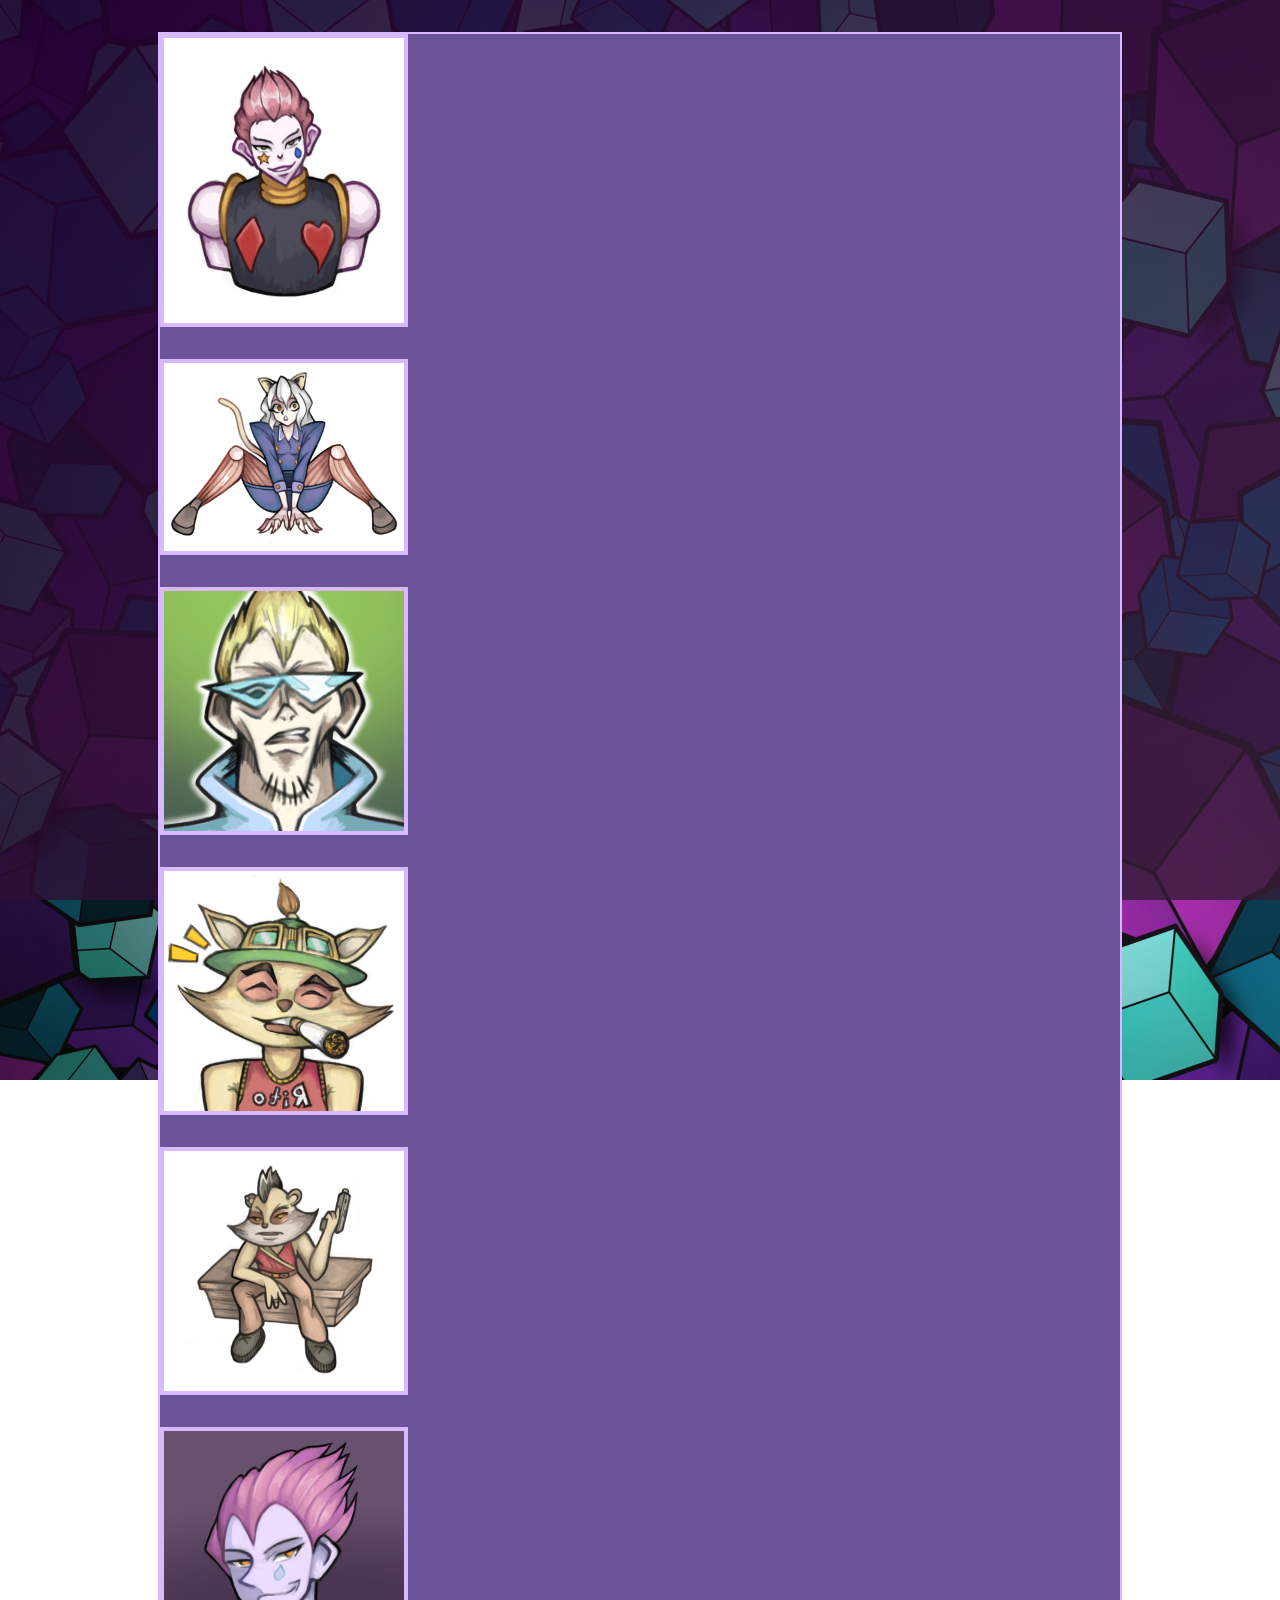
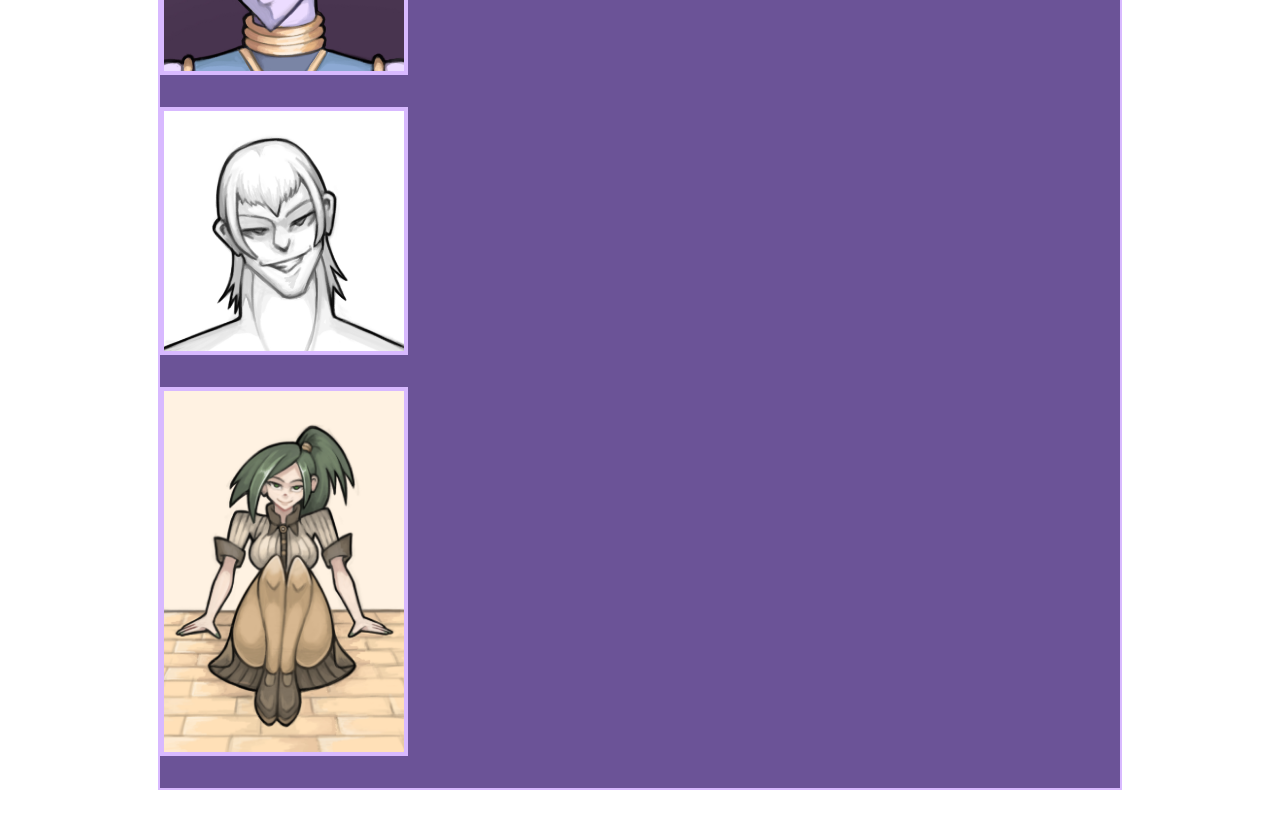
<file: page_artworks_full.html>
<html>
    <head>
        <link rel="stylesheet" href="style.css">
    </head>
    <body>
        <img class="bg" src="resources/bg.jpg">
        <div class="bg_darkness"></div>
        <div class="bg_gradient"></div>
        <div class="data_container">
            <img style="width: 25%; height: 25%" class ="artwork_style" src="resources/full_artworks/hisoka_sticker.jpg">
            <img style="width: 25%; height: 25%" class ="artwork_style" src="resources/full_artworks/pitou_cat_pose.jpg">
            <img style="width: 25%; height: 25%" class ="artwork_style" src="resources/full_artworks/genthuru.jpg">
            <img style="width: 25%; height: 25%" class ="artwork_style" src="resources/full_artworks/teemo_smoking.jpg">
            <img style="width: 25%; height: 25%" class ="artwork_style" src="resources/full_artworks/vaaseemo.jpg">
            <img style="width: 25%; height: 25%" class ="artwork_style" src="resources/full_artworks/hisoka.jpg">
            <img style="width: 25%; height: 25%" class ="artwork_style" src="resources/full_artworks/excited_yuri.jpg">
            <img style="width: 25%; height: 25%" class ="artwork_style" src="resources/full_artworks/secretary_akali.jpg">
        </div>
        </div>
    </body>
</html>
</file>
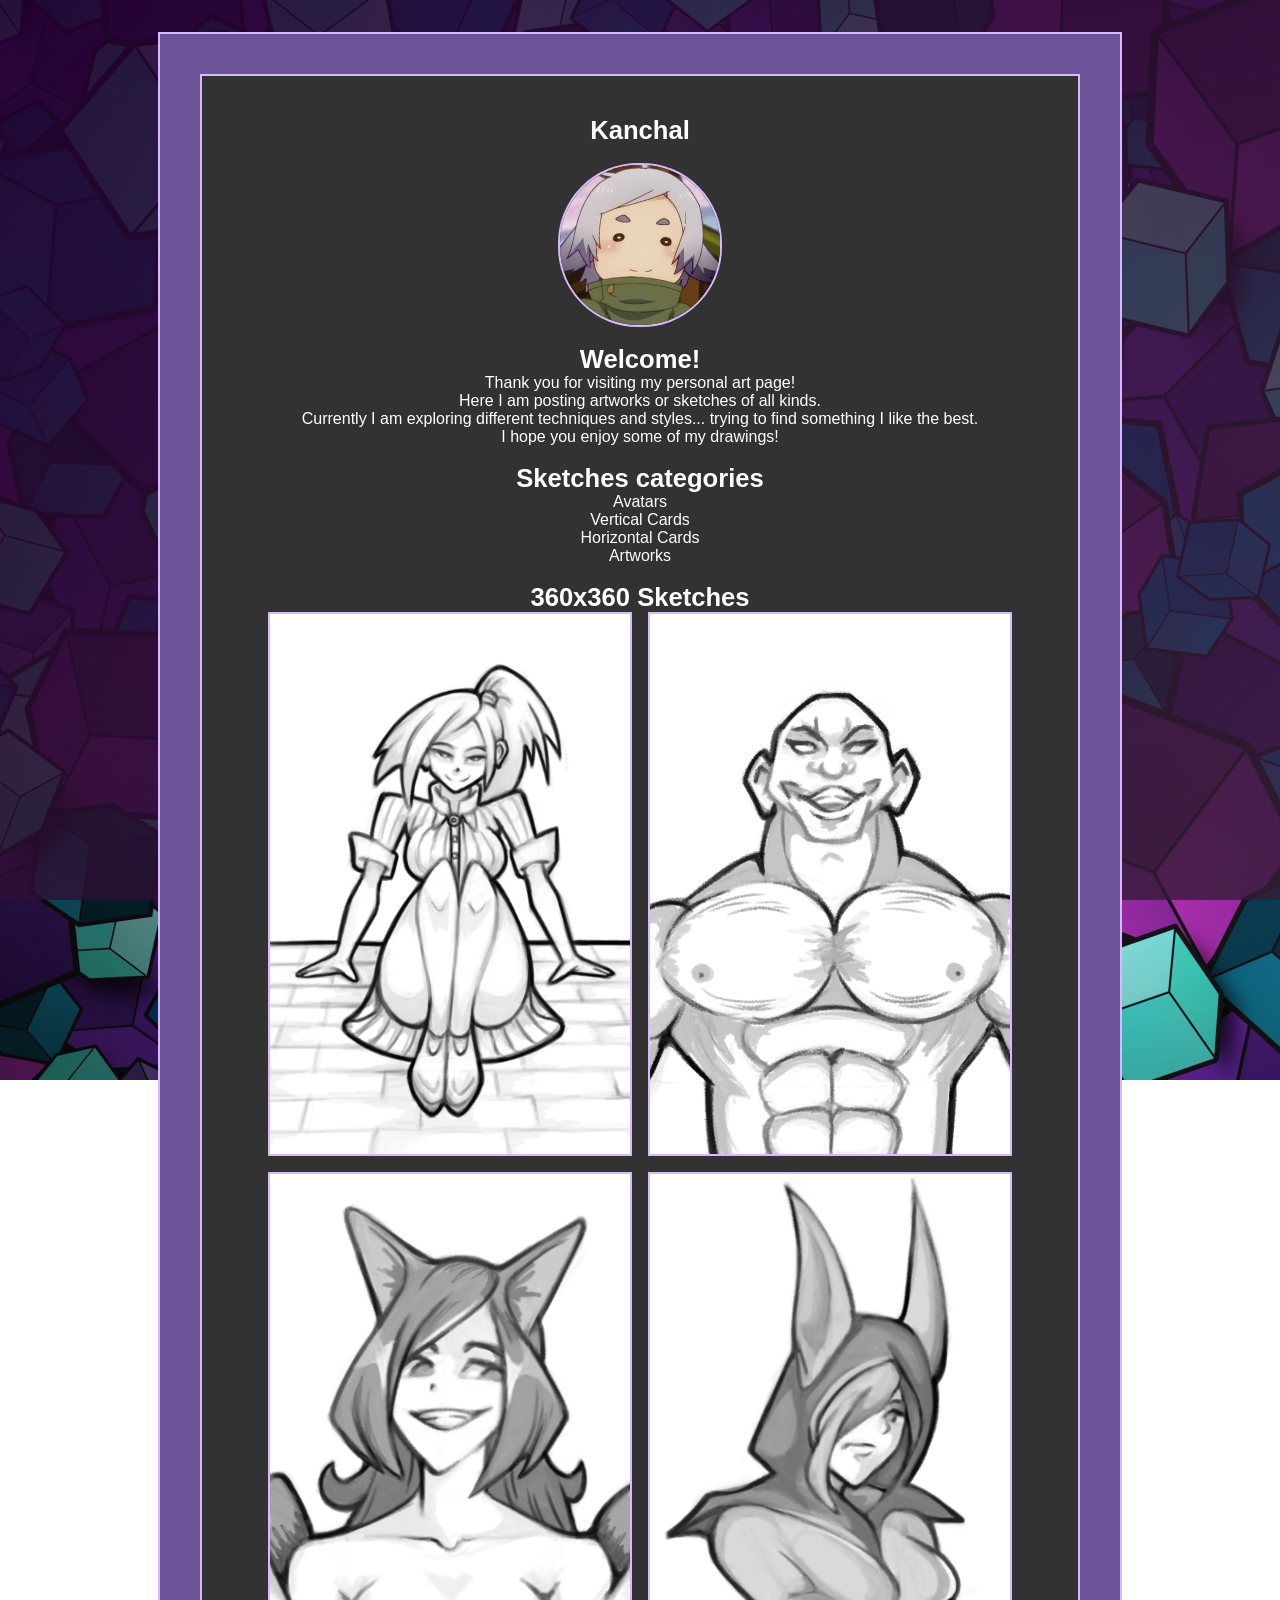
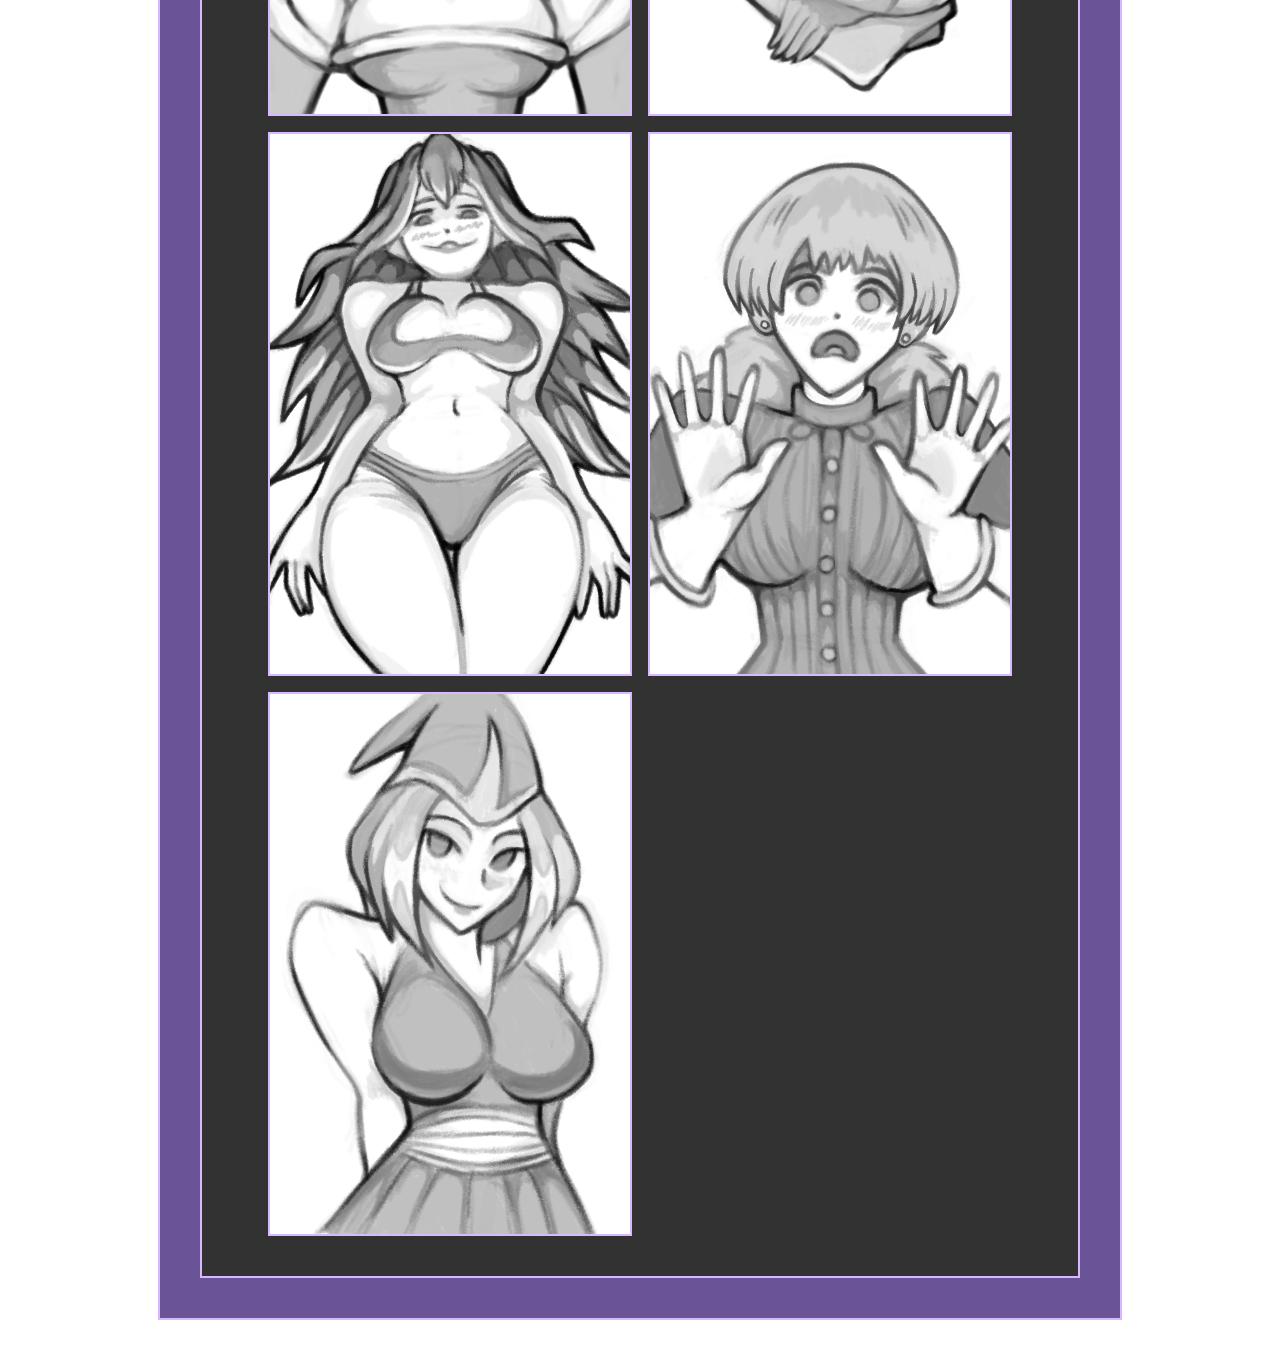
<file: page_artworks_horizontal_cards.html>
<html>
    <head>
        <link rel="stylesheet" href="style.css">
    </head>
    <body>
        <img class="bg" src="resources/bg.jpg">
        <div class="bg_darkness"></div>
        <div class="bg_gradient"></div>
        <div class="data_container">
            <div class="my_description">
                <div class="description_title">Kanchal</div>
                <br>
                <img src="resources/avatar.jpg" class="my_avatar">
                <br>
                <div class="description_title">Welcome!</div>
                <div class="description_content">Thank you for visiting my personal art page!</div>
                <div class="description_content">Here I am posting artworks or sketches of all kinds.</div>
                <div class="description_content">Currently I am exploring different techniques and styles... trying to find something I like the best.</div>
                <div class="description_content">I hope you enjoy some of my drawings!</div>
                <br>
                <div class="description_title">Sketches categories</div>
                <a href="index.html"><div class="description_content">Avatars</div></a>
                <a href="page_artworks_vertical_cards.html"><div class="description_content">Vertical Cards</div></a>
                <a href="page_artworks_horizontal_cards.html"><div class="description_content">Horizontal Cards</div></a>
                <a href="page_artworks_full.html"><div class="description_content">Artworks</div></a>
                <br>
                <div class="description_title">360x360 Sketches</div>
                <div class="my_gallery">
                    <img src="resources/artworks_in_360x540/7.jpg" class="artwork v2">
                    <img src="resources/artworks_in_360x540/6.jpg" class="artwork v2">
                    <img src="resources/artworks_in_360x540/5.jpg" class="artwork v2">
                    <img src="resources/artworks_in_360x540/4.jpg" class="artwork v2">
                    <img src="resources/artworks_in_360x540/3.jpg" class="artwork v2">
                    <img src="resources/artworks_in_360x540/2.jpg" class="artwork v2">
                    <img src="resources/artworks_in_360x540/1.jpg" class="artwork v2">
                </div>
            </div>
        </div>
    </body>
</html>
</file>
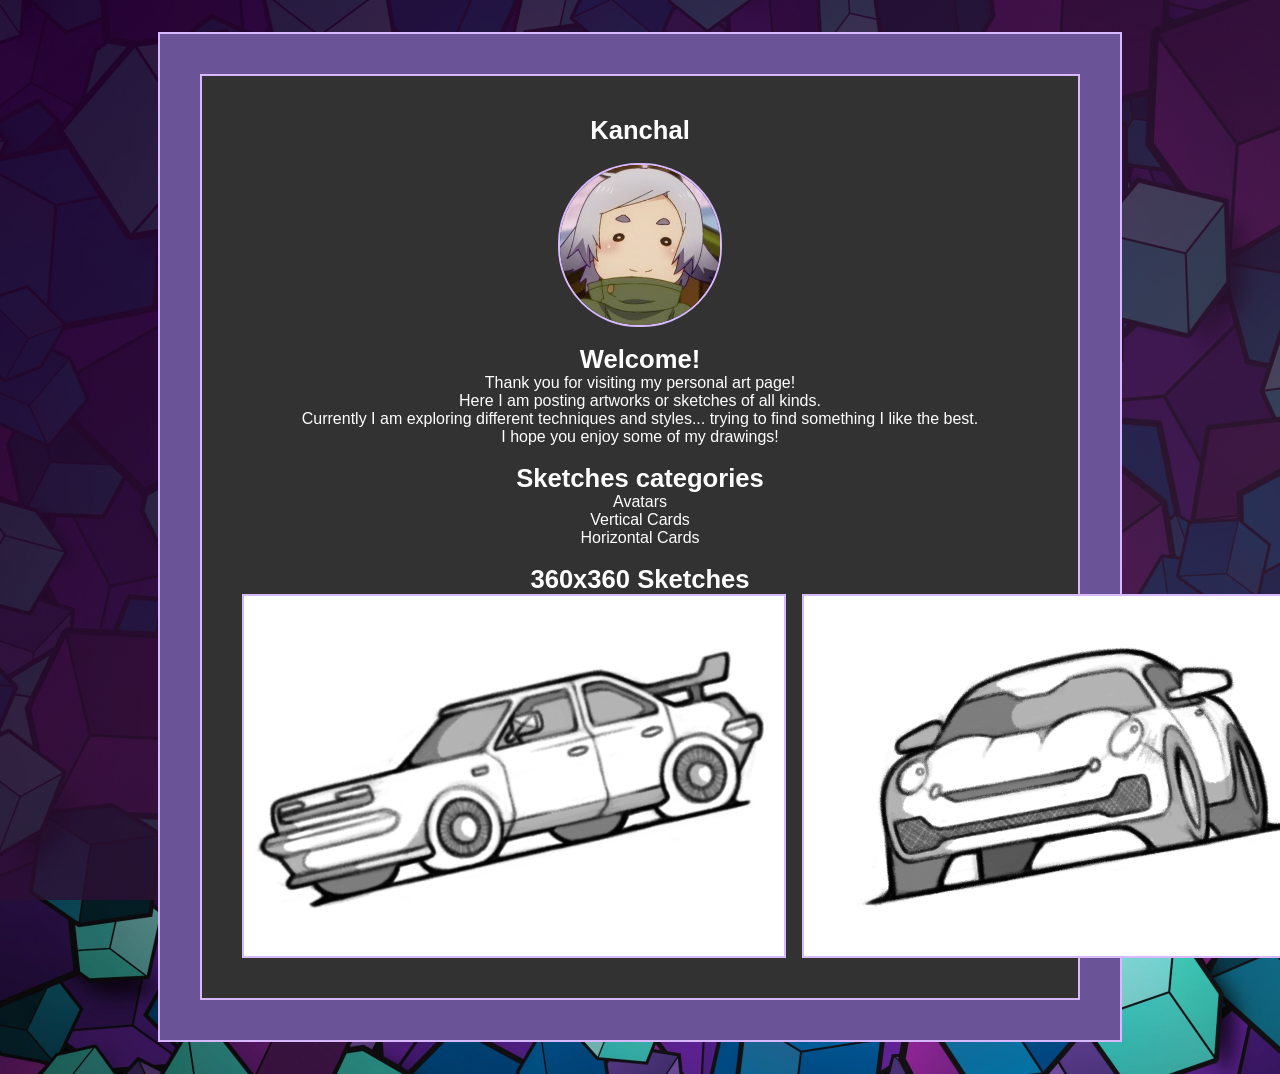
<file: page_artworks_vertical_cards.html>
<html>
    <head>
        <link rel="stylesheet" href="style.css">
    </head>
    <body>
        <img class="bg" src="resources/bg.jpg">
        <div class="bg_darkness"></div>
        <div class="bg_gradient"></div>
        <div class="data_container">
            <div class="my_description">
                <div class="description_title">Kanchal</div>
                <br>
                <img src="resources/avatar.jpg" class="my_avatar">
                <br>
                <div class="description_title">Welcome!</div>
                <div class="description_content">Thank you for visiting my personal art page!</div>
                <div class="description_content">Here I am posting artworks or sketches of all kinds.</div>
                <div class="description_content">Currently I am exploring different techniques and styles... trying to find something I like the best.</div>
                <div class="description_content">I hope you enjoy some of my drawings!</div>
                <br>
                <div class="description_title">Sketches categories</div>
                <a href="index.html"><div class="description_content">Avatars</div></a>
                <a href="page_artworks_vertical_cards.html"><div class="description_content">Vertical Cards</div></a>
                <a href="page_artworks_horizontal_cards.html"><div class="description_content">Horizontal Cards</div></a>
                <br>
                <div class="description_title">360x360 Sketches</div>
                <div class="my_gallery for_two">
                    <img src="resources/artworks_in_540x360/1.png" class="artwork v3">
                    <img src="resources/artworks_in_540x360/2.png" class="artwork v3">
                </div>
            </div>
        </div>
    </body>
</html>
</file>
<file: style.css>
:root {
    --gradient_start : rgb(153, 0, 204, 0.2);
    --gradient_end : rgba(255, 139, 255, 0.166); 
    --bg_darkness : rgba(0, 0, 0, 0.75);
    --light_purple : rgb(107, 83, 151);
    --border_color_one : rgb(216, 185, 255);
}
* {
    font-family: Arial, Helvetica, sans-serif;
    box-sizing: content-box;
    text-decoration: none;
}
.bg {
    z-index: 1;
    position: fixed;
    top: 0;
    left: 0;
    min-width : 1920px;
    min-height : 1080px;
    width: 100vw;
    height: 100vh;
}
.bg_darkness {
    z-index: 1;
    position: fixed;
    top: 0;
    left: 0;
    width: 100%;
    height: 100%;
    background-color : var(--bg_darkness);
}
.bg_gradient {
    z-index: 1;
    position: fixed;
    top: 0;
    left: 0;
    width : 100%;
    height : 100%;
    background-image: linear-gradient(to bottom right, var(--gradient_start), var(--gradient_end));
}
.my_description {
    position: relative;
    width: auto;
    margin-left: auto;
    margin-right: auto;
    background-color: rgb(50, 50, 50);
    border: 0.15rem solid var(--border_color_one);
    color: white;
    padding: 2.5rem;
    margin: 2.5rem;
}
.description_title {
    font-size: 1.6rem;
    color: white;
    font-weight: bold;
    text-align: center  ;
}
.description_content {
    font-size: 1rem;
    color: white;
    text-align: center;
}
.data_container {
    position: relative;
    z-index: 2;
    margin-left: auto;
    margin-right: auto;
    margin-top: 2rem;
    margin-bottom: 2rem;
    background-color: var(--light_purple);
    border: 0.15rem solid var(--border_color_one);
    width: 60rem;
    min-height: fit-content;
    height: auto;
    display: flex;
    flex-direction: column;
    justify-content: center;
}
.my_gallery {
    display: grid;
    margin-left: auto;
    margin-right: auto;
    gap : 1rem;
    position: relative;
    width: fit-content;
    grid-template-columns: 1fr 1fr;
    justify-content: center;
    align-items: center;
}
.my_gallery.for_two {
    grid-template-columns: 1fr 1fr;
}
.my_gallery.for_one {
    display: flex;
    flex-direction: column;
}

.artwork {
    position: relative;
    width : 22.5rem;
    height : 22.5rem;
    border: 0.15rem solid var(--border_color_one);
    display: flex;
    justify-content: center;
    flex-direction: column;
}
.artwork_style {
    margin-bottom : 2rem;
    border: 0.25rem solid var(--border_color_one);
}

.single_artwork {
    margin-left: auto;
    margin-right: auto;
    border: 0.25rem solid var(--border_color_one);
    width: fit-content
}
.single_artwork.r1_1 {
    width: 30rem;
    height: 30rem;
}
.single_artwork.r2_3 {
    width: 30rem;
    height: 45rem;
}

.artwork.v2 {
    width : 360px;
    height : 540px;
}

.artwork.v3 {
    width : 540px;
    height : 360px;
}

.artwork.v4 {
    width: auto;
    height: auto;
}



.my_gallery_two_columns {
    position: relative;
    display: grid;
    grid-template-columns: auto auto;
    justify-content: center;
    column-gap: 40px;
    row-gap: 40px;
    padding: 40px;
}

.my_avatar {
    display: block;
    width: fit-content;
    height: auto;
    max-width: 10rem;
    max-height: 10rem;
    border: 0.15rem solid var(--border_color_one);
    border-radius: 5rem;
    margin-left: auto;
    margin-right: auto;
}

.artwork_list {
    display: flex;
    flex-direction: column;
    width: fit-content;
}
</file>
